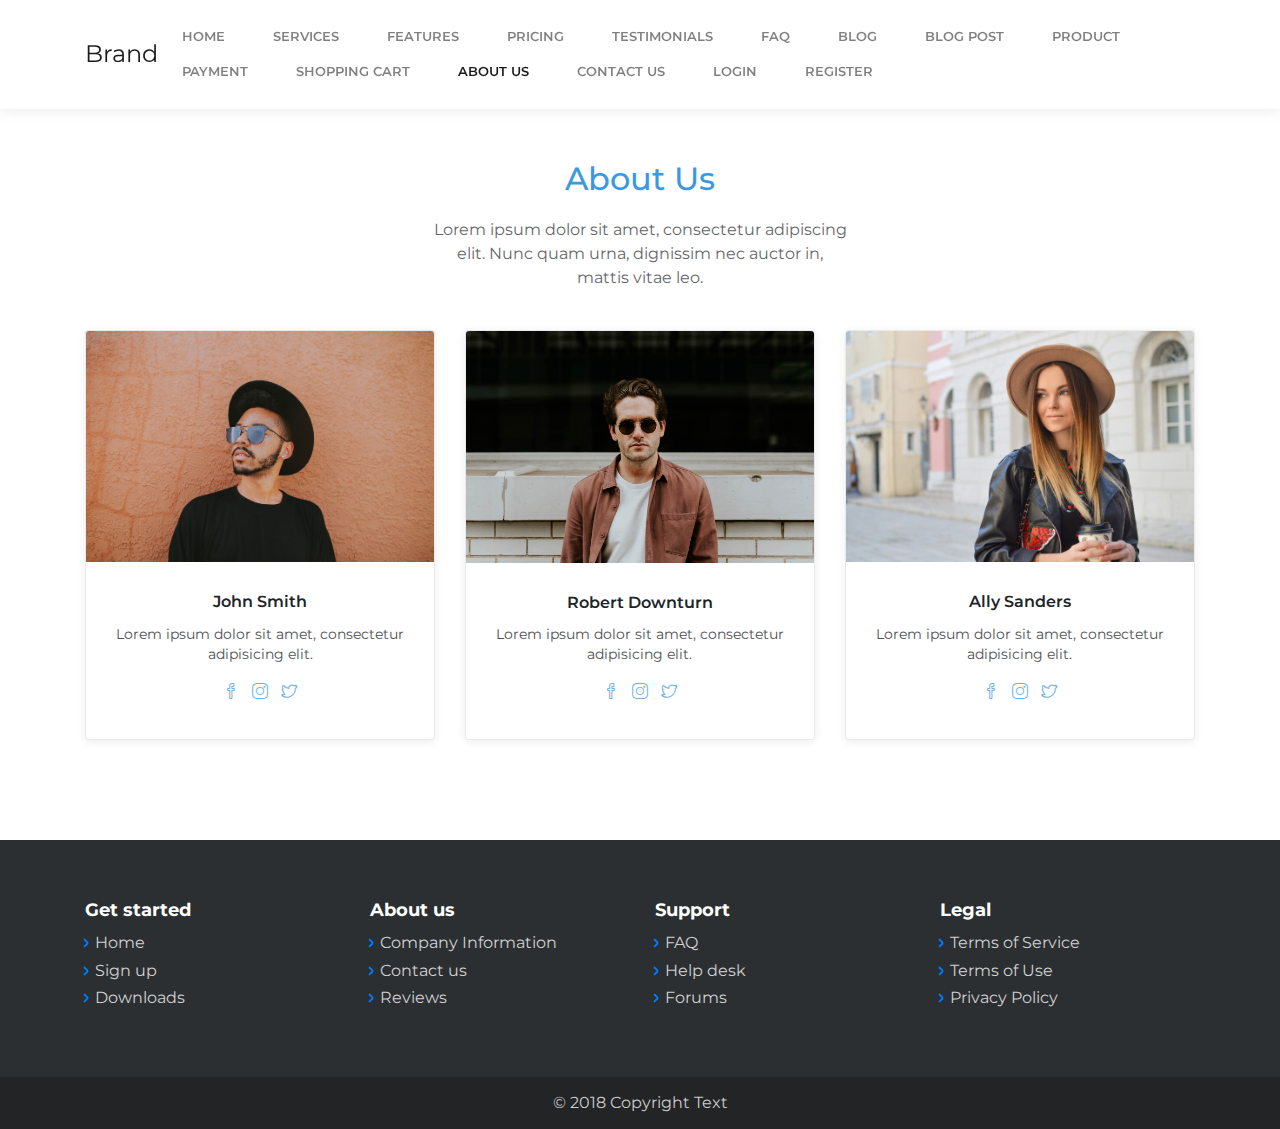
<file: documents/coinTemplates/front/about-us.html>
<!DOCTYPE html>
<html>

<head>
    <meta charset="utf-8">
    <meta name="viewport" content="width=device-width, initial-scale=1.0">
    <title>About Us - Brand</title>
    <link rel="stylesheet" href="assets/bootstrap/css/bootstrap.min.css">
    <link rel="stylesheet" href="https://fonts.googleapis.com/css?family=Montserrat:400,400i,700,700i,600,600i">
    <link rel="stylesheet" href="assets/fonts/simple-line-icons.min.css">
</head>

<body>
    <nav class="navbar navbar-light navbar-expand-lg fixed-top bg-white clean-navbar">
        <div class="container"><a class="navbar-brand logo" href="#">Brand</a><button class="navbar-toggler" data-toggle="collapse" data-target="#navcol-1"><span class="sr-only">Toggle navigation</span><span class="navbar-toggler-icon"></span></button>
            <div class="collapse navbar-collapse"
                id="navcol-1">
                <ul class="nav navbar-nav ml-auto">
                    <li class="nav-item" role="presentation"><a class="nav-link" href="index.html">Home</a></li>
                    <li class="nav-item" role="presentation"><a class="nav-link" href="service-page.html">Services</a></li>
                    <li class="nav-item" role="presentation"><a class="nav-link" href="features.html">Features</a></li>
                    <li class="nav-item" role="presentation"><a class="nav-link" href="pricing.html">Pricing</a></li>
                    <li class="nav-item" role="presentation"><a class="nav-link" href="testimonials.html">Testimonials</a></li>
                    <li class="nav-item" role="presentation"><a class="nav-link" href="faq.html">FAQ</a></li>
                    <li class="nav-item" role="presentation"><a class="nav-link" href="blog-post-list.html">Blog</a></li>
                    <li class="nav-item" role="presentation"><a class="nav-link" href="blog-post.html">Blog Post</a></li>
                    <li class="nav-item" role="presentation"><a class="nav-link" href="product-page.html">Product</a></li>
                    <li class="nav-item" role="presentation"><a class="nav-link" href="payment-page.html">Payment</a></li>
                    <li class="nav-item" role="presentation"><a class="nav-link" href="shopping-cart.html">Shopping Cart</a></li>
                    <li class="nav-item" role="presentation"><a class="nav-link active" href="about-us.html">About Us</a></li>
                    <li class="nav-item" role="presentation"><a class="nav-link" href="contact-us.html">Contact Us</a></li>
                    <li class="nav-item" role="presentation"><a class="nav-link" href="login.html">Login</a></li>
                    <li class="nav-item" role="presentation"><a class="nav-link" href="registration.html">Register</a></li>
                </ul>
            </div>
        </div>
    </nav>
    <main class="page">
        <section class="clean-block about-us">
            <div class="container">
                <div class="block-heading">
                    <h2 class="text-info">About Us</h2>
                    <p>Lorem ipsum dolor sit amet, consectetur adipiscing elit. Nunc quam urna, dignissim nec auctor in, mattis vitae leo.</p>
                </div>
                <div class="row justify-content-center">
                    <div class="col-sm-6 col-lg-4">
                        <div class="card clean-card text-center"><img class="card-img-top w-100 d-block" src="assets/img/avatars/avatar1.jpg">
                            <div class="card-body info">
                                <h4 class="card-title">John Smith</h4>
                                <p class="card-text">Lorem ipsum dolor sit amet, consectetur adipisicing elit.</p>
                                <div class="icons"><a href="#"><i class="icon-social-facebook"></i></a><a href="#"><i class="icon-social-instagram"></i></a><a href="#"><i class="icon-social-twitter"></i></a></div>
                            </div>
                        </div>
                    </div>
                    <div class="col-sm-6 col-lg-4">
                        <div class="card clean-card text-center"><img class="card-img-top w-100 d-block" src="assets/img/avatars/avatar2.jpg">
                            <div class="card-body info">
                                <h4 class="card-title">Robert Downturn</h4>
                                <p class="card-text">Lorem ipsum dolor sit amet, consectetur adipisicing elit.</p>
                                <div class="icons"><a href="#"><i class="icon-social-facebook"></i></a><a href="#"><i class="icon-social-instagram"></i></a><a href="#"><i class="icon-social-twitter"></i></a></div>
                            </div>
                        </div>
                    </div>
                    <div class="col-sm-6 col-lg-4">
                        <div class="card clean-card text-center"><img class="card-img-top w-100 d-block" src="assets/img/avatars/avatar3.jpg">
                            <div class="card-body info">
                                <h4 class="card-title">Ally Sanders</h4>
                                <p class="card-text">Lorem ipsum dolor sit amet, consectetur adipisicing elit.</p>
                                <div class="icons"><a href="#"><i class="icon-social-facebook"></i></a><a href="#"><i class="icon-social-instagram"></i></a><a href="#"><i class="icon-social-twitter"></i></a></div>
                            </div>
                        </div>
                    </div>
                </div>
            </div>
        </section>
    </main>
    <footer class="page-footer dark">
        <div class="container">
            <div class="row">
                <div class="col-sm-3">
                    <h5>Get started</h5>
                    <ul>
                        <li><a href="#">Home</a></li>
                        <li><a href="#">Sign up</a></li>
                        <li><a href="#">Downloads</a></li>
                    </ul>
                </div>
                <div class="col-sm-3">
                    <h5>About us</h5>
                    <ul>
                        <li><a href="#">Company Information</a></li>
                        <li><a href="#">Contact us</a></li>
                        <li><a href="#">Reviews</a></li>
                    </ul>
                </div>
                <div class="col-sm-3">
                    <h5>Support</h5>
                    <ul>
                        <li><a href="#">FAQ</a></li>
                        <li><a href="#">Help desk</a></li>
                        <li><a href="#">Forums</a></li>
                    </ul>
                </div>
                <div class="col-sm-3">
                    <h5>Legal</h5>
                    <ul>
                        <li><a href="#">Terms of Service</a></li>
                        <li><a href="#">Terms of Use</a></li>
                        <li><a href="#">Privacy Policy</a></li>
                    </ul>
                </div>
            </div>
        </div>
        <div class="footer-copyright">
            <p>© 2018 Copyright Text</p>
        </div>
    </footer>
    <script src="assets/js/jquery.min.js"></script>
    <script src="assets/bootstrap/js/bootstrap.min.js"></script>
    <script src="assets/js/theme.js"></script>
</body>

</html>
</file>
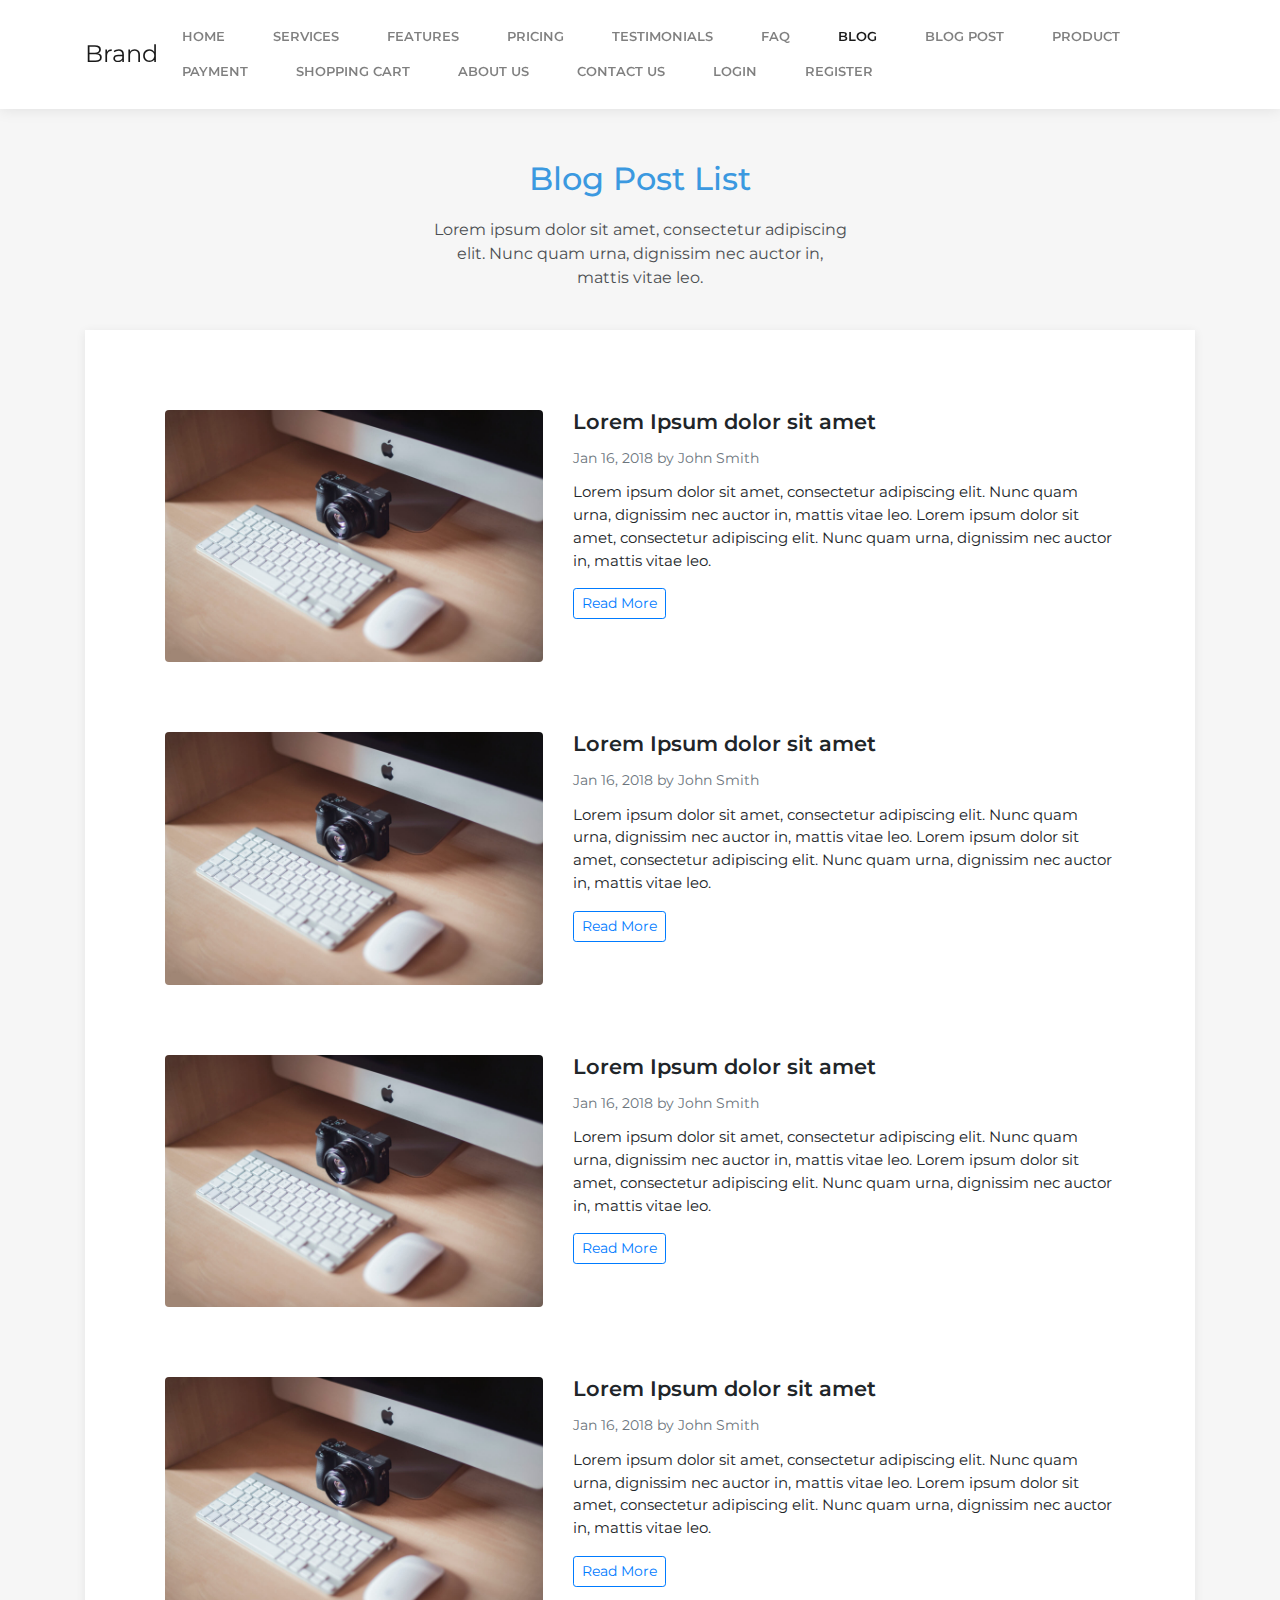
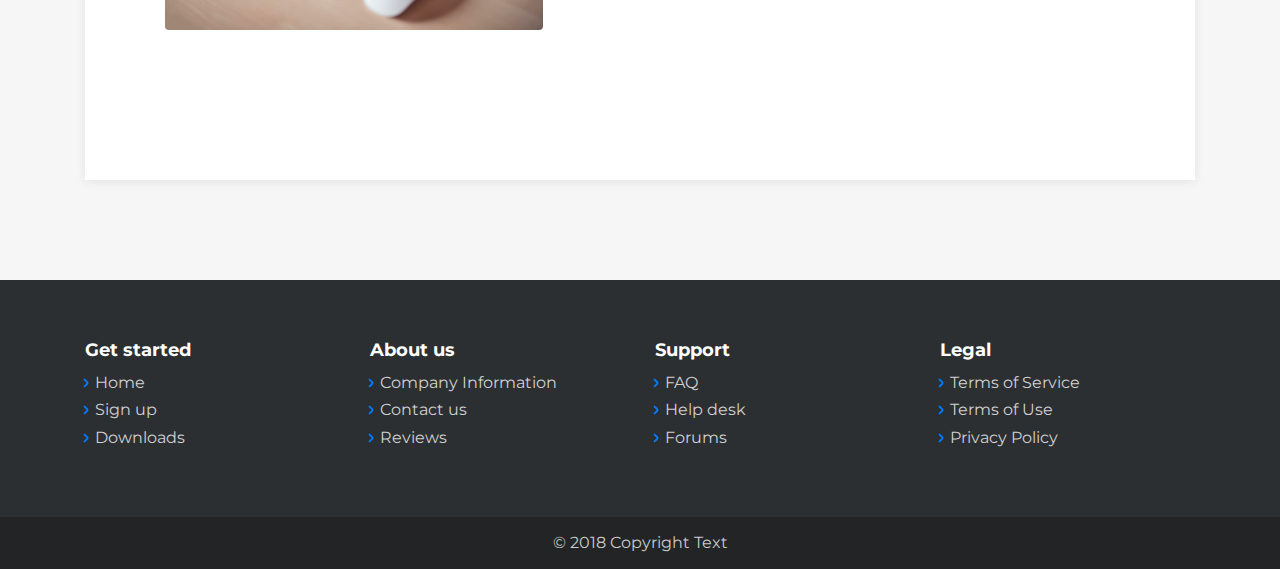
<file: documents/coinTemplates/front/blog-post-list.html>
<!DOCTYPE html>
<html>

<head>
    <meta charset="utf-8">
    <meta name="viewport" content="width=device-width, initial-scale=1.0">
    <title>Blog - Brand</title>
    <link rel="stylesheet" href="assets/bootstrap/css/bootstrap.min.css">
    <link rel="stylesheet" href="https://fonts.googleapis.com/css?family=Montserrat:400,400i,700,700i,600,600i">
    <link rel="stylesheet" href="assets/fonts/simple-line-icons.min.css">
</head>

<body>
    <nav class="navbar navbar-light navbar-expand-lg fixed-top bg-white clean-navbar">
        <div class="container"><a class="navbar-brand logo" href="#">Brand</a><button class="navbar-toggler" data-toggle="collapse" data-target="#navcol-1"><span class="sr-only">Toggle navigation</span><span class="navbar-toggler-icon"></span></button>
            <div class="collapse navbar-collapse"
                id="navcol-1">
                <ul class="nav navbar-nav ml-auto">
                    <li class="nav-item" role="presentation"><a class="nav-link" href="index.html">Home</a></li>
                    <li class="nav-item" role="presentation"><a class="nav-link" href="service-page.html">Services</a></li>
                    <li class="nav-item" role="presentation"><a class="nav-link" href="features.html">Features</a></li>
                    <li class="nav-item" role="presentation"><a class="nav-link" href="pricing.html">Pricing</a></li>
                    <li class="nav-item" role="presentation"><a class="nav-link" href="testimonials.html">Testimonials</a></li>
                    <li class="nav-item" role="presentation"><a class="nav-link" href="faq.html">FAQ</a></li>
                    <li class="nav-item" role="presentation"><a class="nav-link active" href="blog-post-list.html">Blog</a></li>
                    <li class="nav-item" role="presentation"><a class="nav-link" href="blog-post.html">Blog Post</a></li>
                    <li class="nav-item" role="presentation"><a class="nav-link" href="product-page.html">Product</a></li>
                    <li class="nav-item" role="presentation"><a class="nav-link" href="payment-page.html">Payment</a></li>
                    <li class="nav-item" role="presentation"><a class="nav-link" href="shopping-cart.html">Shopping Cart</a></li>
                    <li class="nav-item" role="presentation"><a class="nav-link" href="about-us.html">About Us</a></li>
                    <li class="nav-item" role="presentation"><a class="nav-link" href="contact-us.html">Contact Us</a></li>
                    <li class="nav-item" role="presentation"><a class="nav-link" href="login.html">Login</a></li>
                    <li class="nav-item" role="presentation"><a class="nav-link" href="registration.html">Register</a></li>
                </ul>
            </div>
        </div>
    </nav>
    <main class="page blog-post-list">
        <section class="clean-block clean-blog-list dark">
            <div class="container">
                <div class="block-heading">
                    <h2 class="text-info">Blog Post List</h2>
                    <p>Lorem ipsum dolor sit amet, consectetur adipiscing elit. Nunc quam urna, dignissim nec auctor in, mattis vitae leo.</p>
                </div>
                <div class="block-content">
                    <div class="clean-blog-post">
                        <div class="row">
                            <div class="col-lg-5"><img class="rounded img-fluid" src="assets/img/tech/image4.jpg"></div>
                            <div class="col-lg-7">
                                <h3>Lorem Ipsum dolor sit amet</h3>
                                <div class="info"><span class="text-muted">Jan 16, 2018 by&nbsp;<a href="#">John Smith</a></span></div>
                                <p>Lorem ipsum dolor sit amet, consectetur adipiscing elit. Nunc quam urna, dignissim nec auctor in, mattis vitae leo. Lorem ipsum dolor sit amet, consectetur adipiscing elit. Nunc quam urna, dignissim nec auctor in, mattis
                                    vitae leo.</p><button class="btn btn-outline-primary btn-sm" type="button">Read More</button></div>
                        </div>
                    </div>
                    <div class="clean-blog-post">
                        <div class="row">
                            <div class="col-lg-5"><img class="rounded img-fluid" src="assets/img/tech/image4.jpg"></div>
                            <div class="col-lg-7">
                                <h3>Lorem Ipsum dolor sit amet</h3>
                                <div class="info"><span class="text-muted">Jan 16, 2018 by&nbsp;<a href="#">John Smith</a></span></div>
                                <p>Lorem ipsum dolor sit amet, consectetur adipiscing elit. Nunc quam urna, dignissim nec auctor in, mattis vitae leo. Lorem ipsum dolor sit amet, consectetur adipiscing elit. Nunc quam urna, dignissim nec auctor in, mattis
                                    vitae leo.</p><button class="btn btn-outline-primary btn-sm" type="button">Read More</button></div>
                        </div>
                    </div>
                    <div class="clean-blog-post">
                        <div class="row">
                            <div class="col-lg-5"><img class="rounded img-fluid" src="assets/img/tech/image4.jpg"></div>
                            <div class="col-lg-7">
                                <h3>Lorem Ipsum dolor sit amet</h3>
                                <div class="info"><span class="text-muted">Jan 16, 2018 by&nbsp;<a href="#">John Smith</a></span></div>
                                <p>Lorem ipsum dolor sit amet, consectetur adipiscing elit. Nunc quam urna, dignissim nec auctor in, mattis vitae leo. Lorem ipsum dolor sit amet, consectetur adipiscing elit. Nunc quam urna, dignissim nec auctor in, mattis
                                    vitae leo.</p><button class="btn btn-outline-primary btn-sm" type="button">Read More</button></div>
                        </div>
                    </div>
                    <div class="clean-blog-post">
                        <div class="row">
                            <div class="col-lg-5"><img class="rounded img-fluid" src="assets/img/tech/image4.jpg"></div>
                            <div class="col-lg-7">
                                <h3>Lorem Ipsum dolor sit amet</h3>
                                <div class="info"><span class="text-muted">Jan 16, 2018 by&nbsp;<a href="#">John Smith</a></span></div>
                                <p>Lorem ipsum dolor sit amet, consectetur adipiscing elit. Nunc quam urna, dignissim nec auctor in, mattis vitae leo. Lorem ipsum dolor sit amet, consectetur adipiscing elit. Nunc quam urna, dignissim nec auctor in, mattis
                                    vitae leo.</p><button class="btn btn-outline-primary btn-sm" type="button">Read More</button></div>
                        </div>
                    </div>
                </div>
            </div>
        </section>
    </main>
    <footer class="page-footer dark">
        <div class="container">
            <div class="row">
                <div class="col-sm-3">
                    <h5>Get started</h5>
                    <ul>
                        <li><a href="#">Home</a></li>
                        <li><a href="#">Sign up</a></li>
                        <li><a href="#">Downloads</a></li>
                    </ul>
                </div>
                <div class="col-sm-3">
                    <h5>About us</h5>
                    <ul>
                        <li><a href="#">Company Information</a></li>
                        <li><a href="#">Contact us</a></li>
                        <li><a href="#">Reviews</a></li>
                    </ul>
                </div>
                <div class="col-sm-3">
                    <h5>Support</h5>
                    <ul>
                        <li><a href="#">FAQ</a></li>
                        <li><a href="#">Help desk</a></li>
                        <li><a href="#">Forums</a></li>
                    </ul>
                </div>
                <div class="col-sm-3">
                    <h5>Legal</h5>
                    <ul>
                        <li><a href="#">Terms of Service</a></li>
                        <li><a href="#">Terms of Use</a></li>
                        <li><a href="#">Privacy Policy</a></li>
                    </ul>
                </div>
            </div>
        </div>
        <div class="footer-copyright">
            <p>© 2018 Copyright Text</p>
        </div>
    </footer>
    <script src="assets/js/jquery.min.js"></script>
    <script src="assets/bootstrap/js/bootstrap.min.js"></script>
    <script src="assets/js/theme.js"></script>
</body>

</html>
</file>
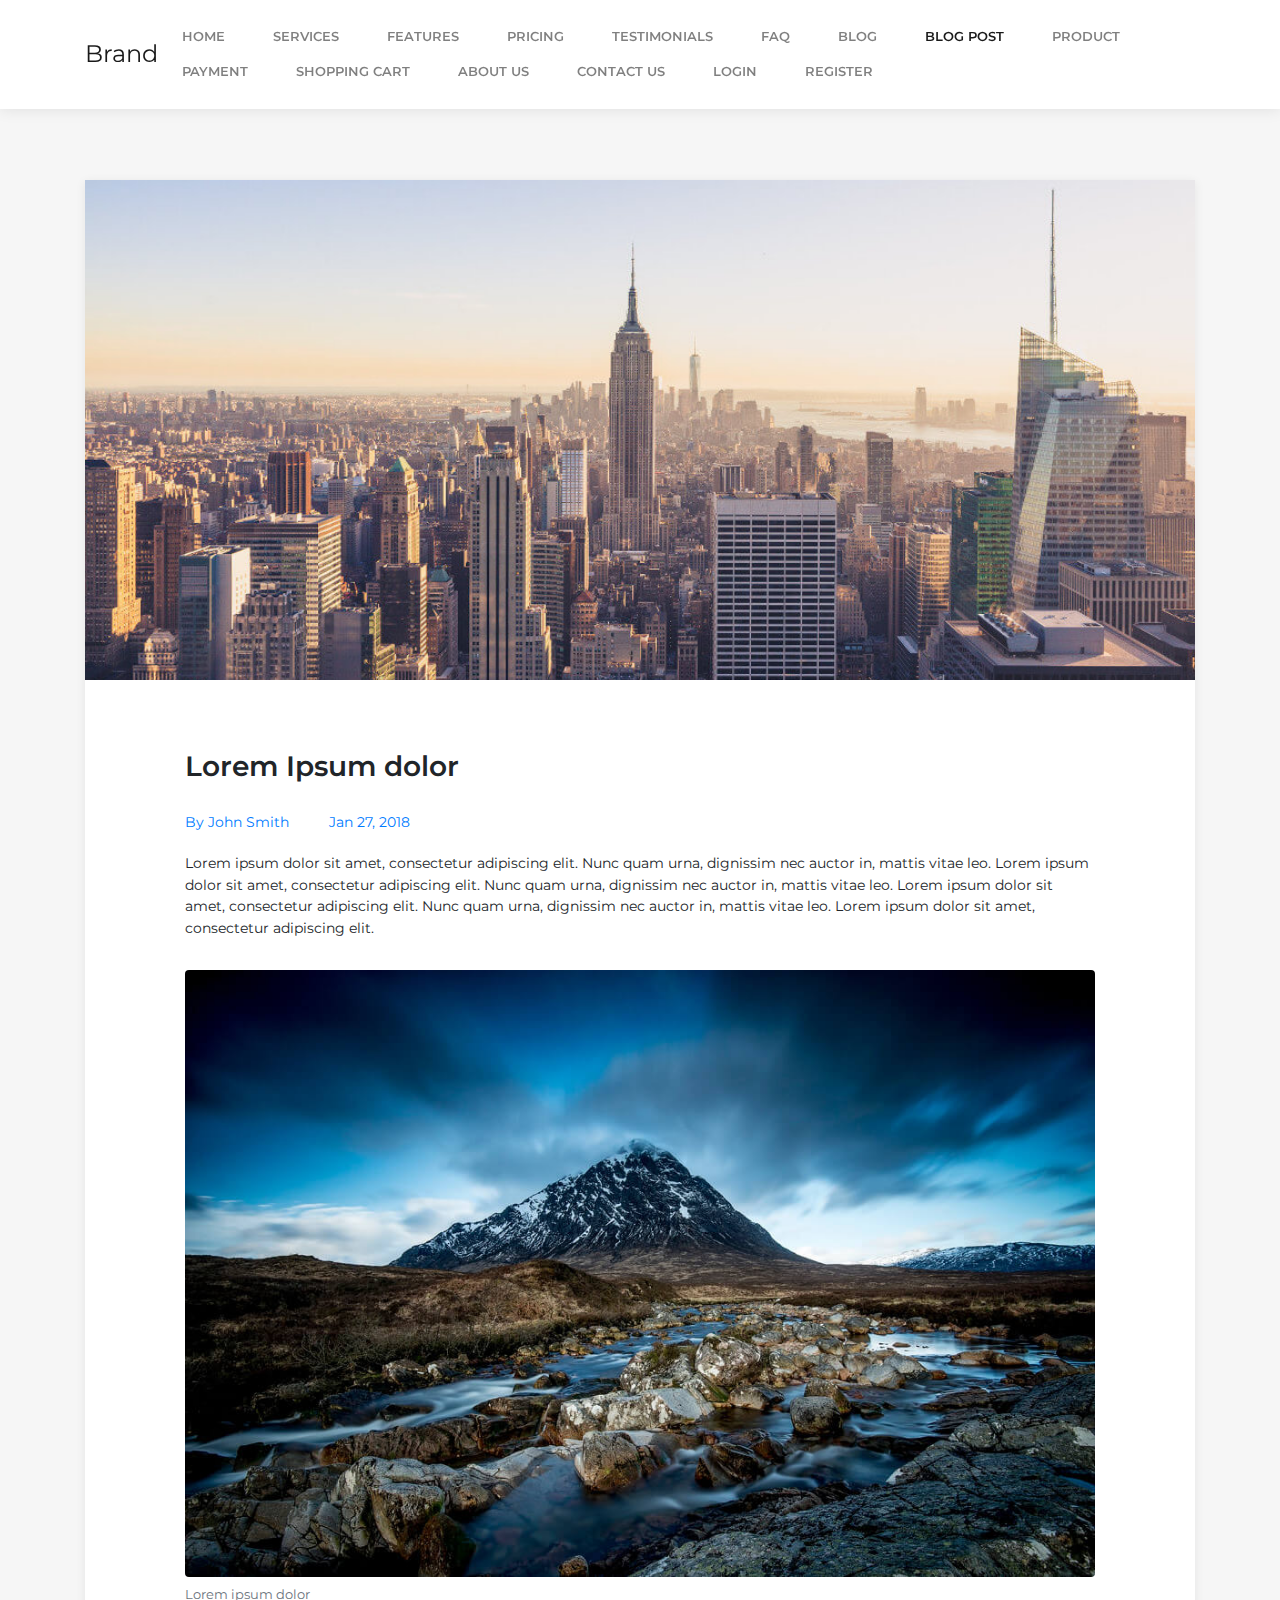
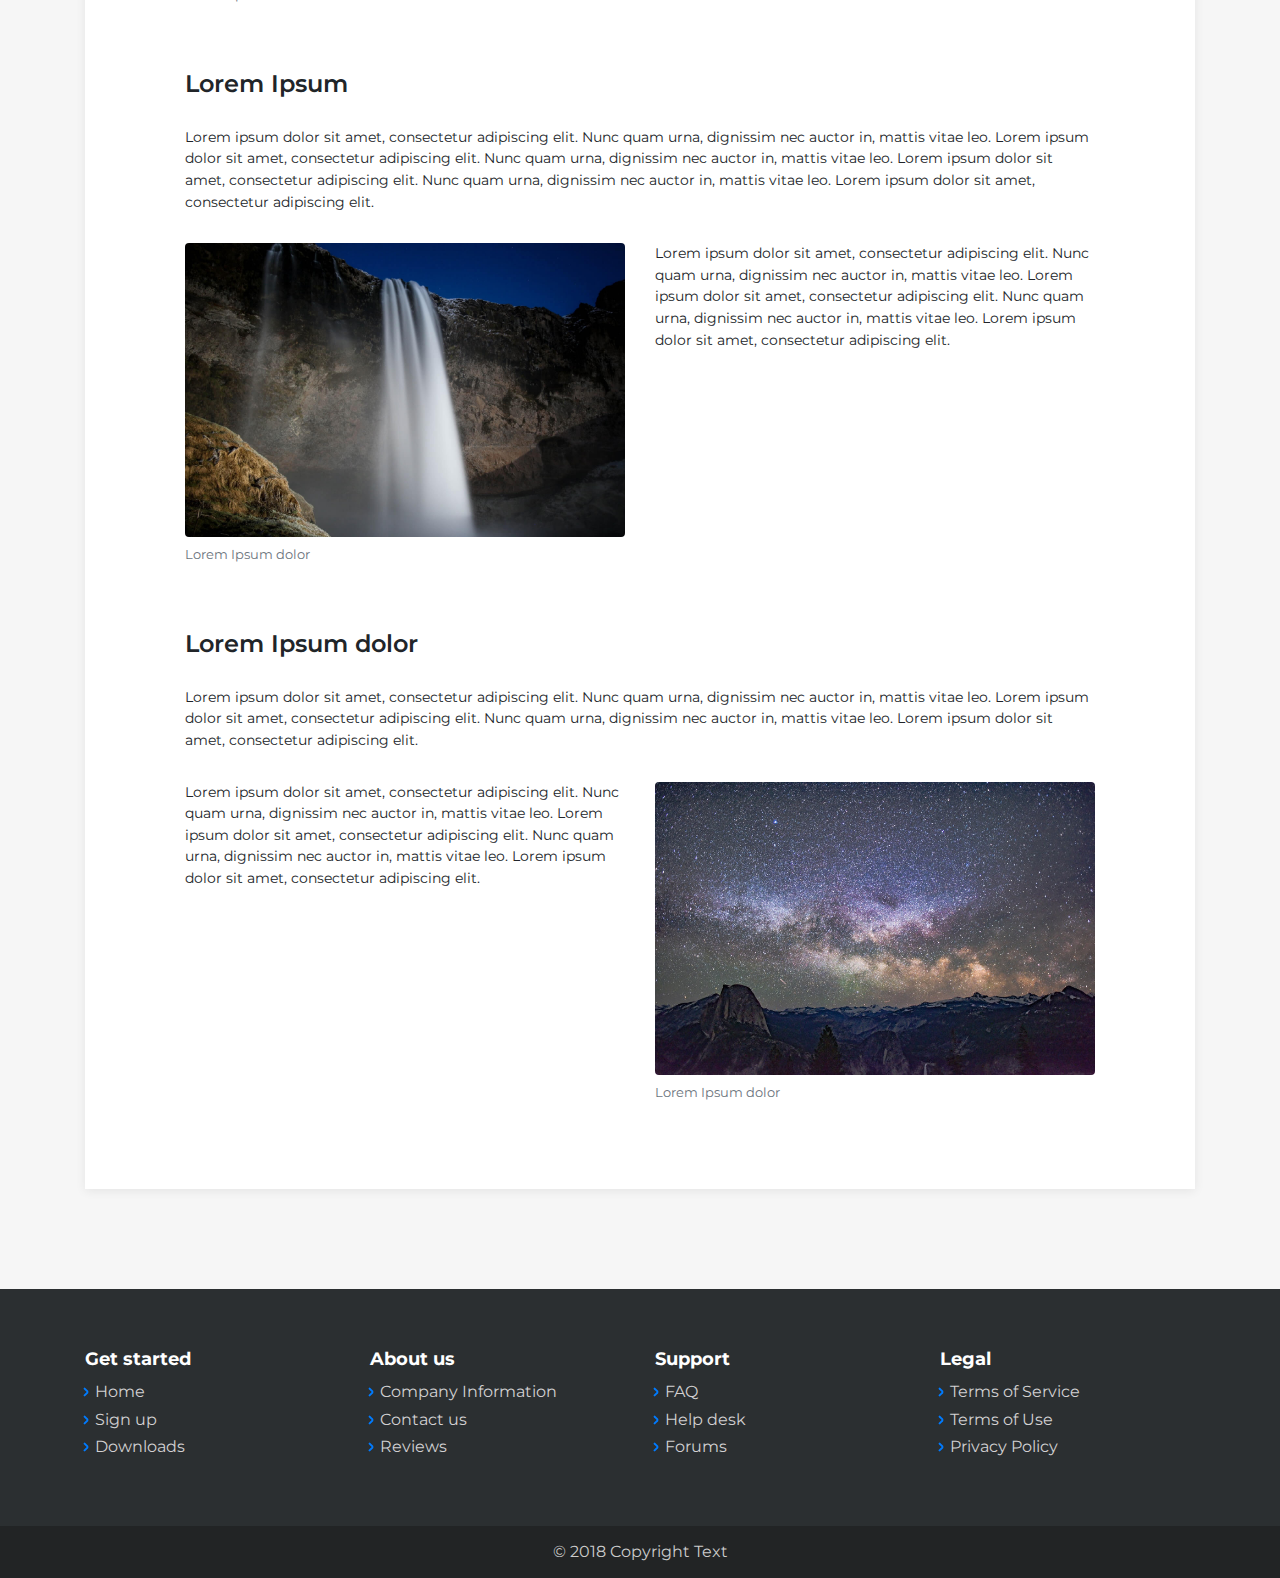
<file: documents/coinTemplates/front/blog-post.html>
<!DOCTYPE html>
<html>

<head>
    <meta charset="utf-8">
    <meta name="viewport" content="width=device-width, initial-scale=1.0">
    <title>Blog Post - Brand</title>
    <link rel="stylesheet" href="assets/bootstrap/css/bootstrap.min.css">
    <link rel="stylesheet" href="https://fonts.googleapis.com/css?family=Montserrat:400,400i,700,700i,600,600i">
    <link rel="stylesheet" href="assets/fonts/simple-line-icons.min.css">
</head>

<body>
    <nav class="navbar navbar-light navbar-expand-lg fixed-top bg-white clean-navbar">
        <div class="container"><a class="navbar-brand logo" href="#">Brand</a><button class="navbar-toggler" data-toggle="collapse" data-target="#navcol-1"><span class="sr-only">Toggle navigation</span><span class="navbar-toggler-icon"></span></button>
            <div class="collapse navbar-collapse"
                id="navcol-1">
                <ul class="nav navbar-nav ml-auto">
                    <li class="nav-item" role="presentation"><a class="nav-link" href="index.html">Home</a></li>
                    <li class="nav-item" role="presentation"><a class="nav-link" href="service-page.html">Services</a></li>
                    <li class="nav-item" role="presentation"><a class="nav-link" href="features.html">Features</a></li>
                    <li class="nav-item" role="presentation"><a class="nav-link" href="pricing.html">Pricing</a></li>
                    <li class="nav-item" role="presentation"><a class="nav-link" href="testimonials.html">Testimonials</a></li>
                    <li class="nav-item" role="presentation"><a class="nav-link" href="faq.html">FAQ</a></li>
                    <li class="nav-item" role="presentation"><a class="nav-link" href="blog-post-list.html">Blog</a></li>
                    <li class="nav-item" role="presentation"><a class="nav-link active" href="blog-post.html">Blog Post</a></li>
                    <li class="nav-item" role="presentation"><a class="nav-link" href="product-page.html">Product</a></li>
                    <li class="nav-item" role="presentation"><a class="nav-link" href="payment-page.html">Payment</a></li>
                    <li class="nav-item" role="presentation"><a class="nav-link" href="shopping-cart.html">Shopping Cart</a></li>
                    <li class="nav-item" role="presentation"><a class="nav-link" href="about-us.html">About Us</a></li>
                    <li class="nav-item" role="presentation"><a class="nav-link" href="contact-us.html">Contact Us</a></li>
                    <li class="nav-item" role="presentation"><a class="nav-link" href="login.html">Login</a></li>
                    <li class="nav-item" role="presentation"><a class="nav-link" href="registration.html">Register</a></li>
                </ul>
            </div>
        </div>
    </nav>
    <main class="page blog-post">
        <section class="clean-block clean-post dark">
            <div class="container">
                <div class="block-content">
                    <div class="post-image" style="background-image:url(&quot;assets/img/scenery/image3.jpg&quot;);"></div>
                    <div class="post-body">
                        <h3>Lorem Ipsum dolor</h3>
                        <div class="post-info"><span>By John Smith</span><span>Jan 27, 2018</span></div>
                        <p>Lorem ipsum dolor sit amet, consectetur adipiscing elit. Nunc quam urna, dignissim nec auctor in, mattis vitae leo. Lorem ipsum dolor sit amet, consectetur adipiscing elit. Nunc quam urna, dignissim nec auctor in, mattis vitae
                            leo. Lorem ipsum dolor sit amet, consectetur adipiscing elit. Nunc quam urna, dignissim nec auctor in, mattis vitae leo. Lorem ipsum dolor sit amet, consectetur adipiscing elit.</p>
                        <figure class="figure"><img class="rounded img-fluid figure-img" src="assets/img/scenery/image6.jpg" alt="A generic square placeholder image with rounded corners in a figure.">
                            <figcaption class="figure-caption">Lorem ipsum dolor</figcaption>
                        </figure>
                        <h4>Lorem Ipsum</h4>
                        <p>Lorem ipsum dolor sit amet, consectetur adipiscing elit. Nunc quam urna, dignissim nec auctor in, mattis vitae leo. Lorem ipsum dolor sit amet, consectetur adipiscing elit. Nunc quam urna, dignissim nec auctor in, mattis vitae
                            leo. Lorem ipsum dolor sit amet, consectetur adipiscing elit. Nunc quam urna, dignissim nec auctor in, mattis vitae leo. Lorem ipsum dolor sit amet, consectetur adipiscing elit.</p>
                        <div class="row">
                            <div class="col-md-6">
                                <figure class="figure"><img class="rounded img-fluid figure-img" src="assets/img/scenery/image4.jpg" alt="A generic square placeholder image with rounded corners in a figure.">
                                    <figcaption class="figure-caption">Lorem Ipsum dolor</figcaption>
                                </figure>
                            </div>
                            <div class="col">
                                <p>Lorem ipsum dolor sit amet, consectetur adipiscing elit. Nunc quam urna, dignissim nec auctor in, mattis vitae leo. Lorem ipsum dolor sit amet, consectetur adipiscing elit. Nunc quam urna, dignissim nec auctor in, mattis
                                    vitae leo. Lorem ipsum dolor sit amet, consectetur adipiscing elit.&nbsp;</p>
                            </div>
                        </div>
                        <h4>Lorem Ipsum dolor</h4>
                        <p>Lorem ipsum dolor sit amet, consectetur adipiscing elit. Nunc quam urna, dignissim nec auctor in, mattis vitae leo. Lorem ipsum dolor sit amet, consectetur adipiscing elit. Nunc quam urna, dignissim nec auctor in, mattis vitae
                            leo. Lorem ipsum dolor sit amet, consectetur adipiscing elit.</p>
                        <div class="row">
                            <div class="col">
                                <p>Lorem ipsum dolor sit amet, consectetur adipiscing elit. Nunc quam urna, dignissim nec auctor in, mattis vitae leo. Lorem ipsum dolor sit amet, consectetur adipiscing elit. Nunc quam urna, dignissim nec auctor in, mattis
                                    vitae leo. Lorem ipsum dolor sit amet, consectetur adipiscing elit.</p>
                            </div>
                            <div class="col-md-6">
                                <figure class="figure"><img class="rounded img-fluid figure-img" src="assets/img/scenery/image5.jpg" alt="A generic square placeholder image with rounded corners in a figure.">
                                    <figcaption class="figure-caption">Lorem Ipsum dolor</figcaption>
                                </figure>
                            </div>
                        </div>
                    </div>
                </div>
            </div>
        </section>
    </main>
    <footer class="page-footer dark">
        <div class="container">
            <div class="row">
                <div class="col-sm-3">
                    <h5>Get started</h5>
                    <ul>
                        <li><a href="#">Home</a></li>
                        <li><a href="#">Sign up</a></li>
                        <li><a href="#">Downloads</a></li>
                    </ul>
                </div>
                <div class="col-sm-3">
                    <h5>About us</h5>
                    <ul>
                        <li><a href="#">Company Information</a></li>
                        <li><a href="#">Contact us</a></li>
                        <li><a href="#">Reviews</a></li>
                    </ul>
                </div>
                <div class="col-sm-3">
                    <h5>Support</h5>
                    <ul>
                        <li><a href="#">FAQ</a></li>
                        <li><a href="#">Help desk</a></li>
                        <li><a href="#">Forums</a></li>
                    </ul>
                </div>
                <div class="col-sm-3">
                    <h5>Legal</h5>
                    <ul>
                        <li><a href="#">Terms of Service</a></li>
                        <li><a href="#">Terms of Use</a></li>
                        <li><a href="#">Privacy Policy</a></li>
                    </ul>
                </div>
            </div>
        </div>
        <div class="footer-copyright">
            <p>© 2018 Copyright Text</p>
        </div>
    </footer>
    <script src="assets/js/jquery.min.js"></script>
    <script src="assets/bootstrap/js/bootstrap.min.js"></script>
    <script src="assets/js/theme.js"></script>
</body>

</html>
</file>
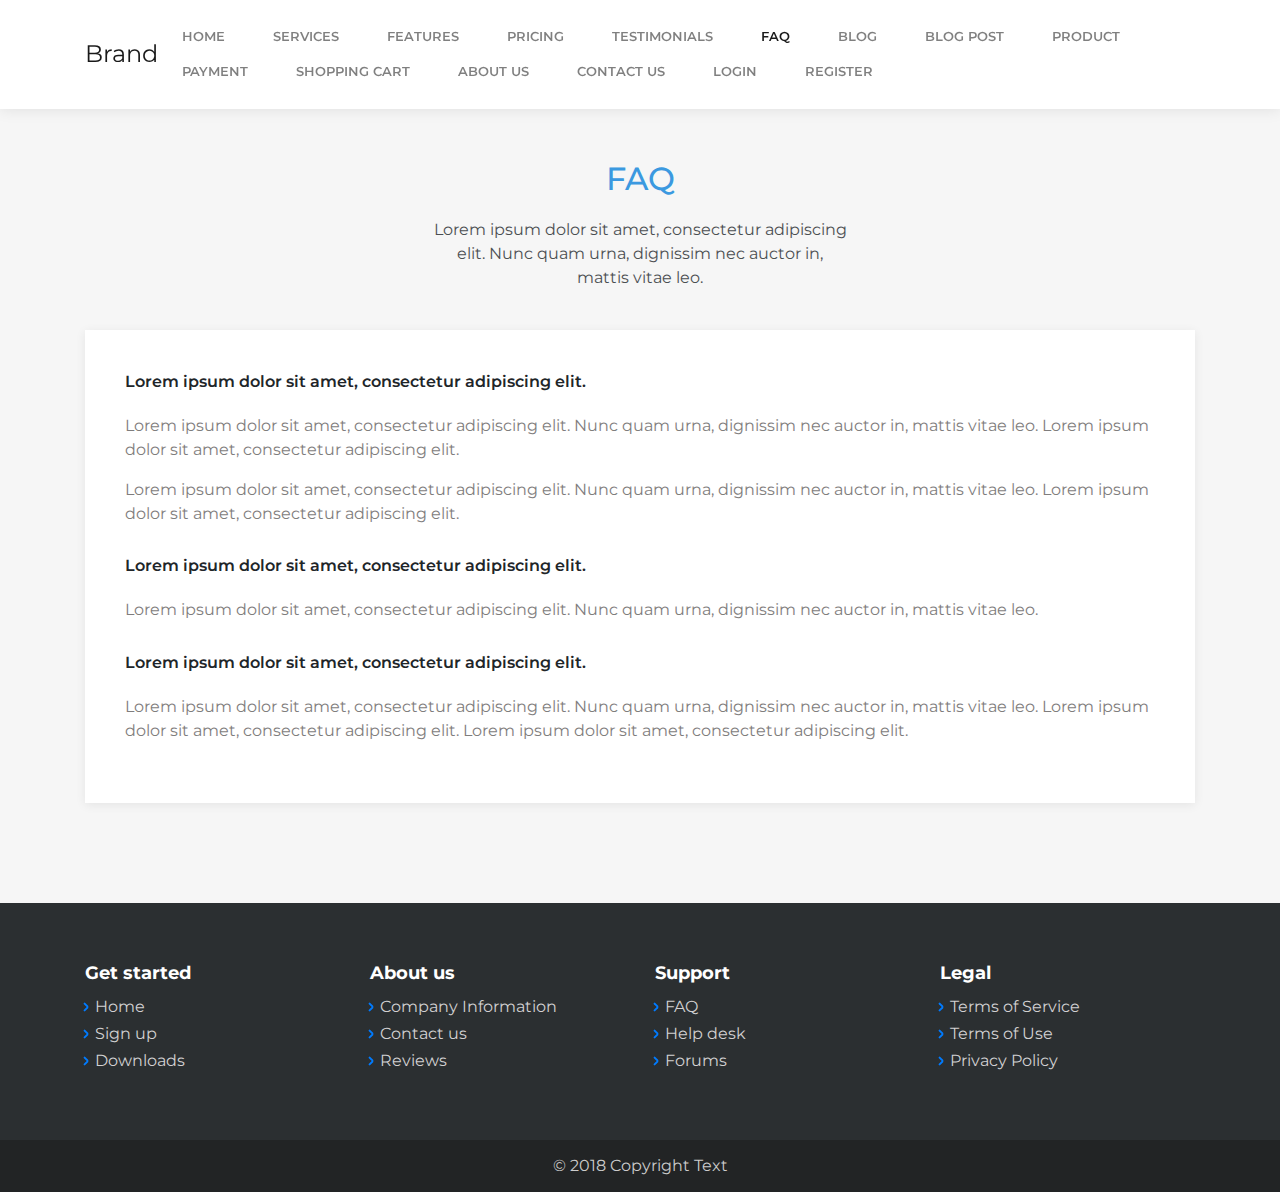
<file: documents/coinTemplates/front/faq.html>
<!DOCTYPE html>
<html>

<head>
    <meta charset="utf-8">
    <meta name="viewport" content="width=device-width, initial-scale=1.0">
    <title>FAQ - Brand</title>
    <link rel="stylesheet" href="assets/bootstrap/css/bootstrap.min.css">
    <link rel="stylesheet" href="https://fonts.googleapis.com/css?family=Montserrat:400,400i,700,700i,600,600i">
    <link rel="stylesheet" href="assets/fonts/simple-line-icons.min.css">
</head>

<body>
    <nav class="navbar navbar-light navbar-expand-lg fixed-top bg-white clean-navbar">
        <div class="container"><a class="navbar-brand logo" href="#">Brand</a><button class="navbar-toggler" data-toggle="collapse" data-target="#navcol-1"><span class="sr-only">Toggle navigation</span><span class="navbar-toggler-icon"></span></button>
            <div class="collapse navbar-collapse"
                id="navcol-1">
                <ul class="nav navbar-nav ml-auto">
                    <li class="nav-item" role="presentation"><a class="nav-link" href="index.html">Home</a></li>
                    <li class="nav-item" role="presentation"><a class="nav-link" href="service-page.html">Services</a></li>
                    <li class="nav-item" role="presentation"><a class="nav-link" href="features.html">Features</a></li>
                    <li class="nav-item" role="presentation"><a class="nav-link" href="pricing.html">Pricing</a></li>
                    <li class="nav-item" role="presentation"><a class="nav-link" href="testimonials.html">Testimonials</a></li>
                    <li class="nav-item" role="presentation"><a class="nav-link active" href="faq.html">FAQ</a></li>
                    <li class="nav-item" role="presentation"><a class="nav-link" href="blog-post-list.html">Blog</a></li>
                    <li class="nav-item" role="presentation"><a class="nav-link" href="blog-post.html">Blog Post</a></li>
                    <li class="nav-item" role="presentation"><a class="nav-link" href="product-page.html">Product</a></li>
                    <li class="nav-item" role="presentation"><a class="nav-link" href="payment-page.html">Payment</a></li>
                    <li class="nav-item" role="presentation"><a class="nav-link" href="shopping-cart.html">Shopping Cart</a></li>
                    <li class="nav-item" role="presentation"><a class="nav-link" href="about-us.html">About Us</a></li>
                    <li class="nav-item" role="presentation"><a class="nav-link" href="contact-us.html">Contact Us</a></li>
                    <li class="nav-item" role="presentation"><a class="nav-link" href="login.html">Login</a></li>
                    <li class="nav-item" role="presentation"><a class="nav-link" href="registration.html">Register</a></li>
                </ul>
            </div>
        </div>
    </nav>
    <main class="page faq-page">
        <section class="clean-block clean-faq dark">
            <div class="container">
                <div class="block-heading">
                    <h2 class="text-info">FAQ</h2>
                    <p>Lorem ipsum dolor sit amet, consectetur adipiscing elit. Nunc quam urna, dignissim nec auctor in, mattis vitae leo.</p>
                </div>
                <div class="block-content">
                    <div class="faq-item">
                        <h4 class="question">Lorem ipsum dolor sit amet, consectetur adipiscing elit.</h4>
                        <div class="answer">
                            <p>Lorem ipsum dolor sit amet, consectetur adipiscing elit. Nunc quam urna, dignissim nec auctor in, mattis vitae leo. Lorem ipsum dolor sit amet, consectetur adipiscing elit.</p>
                            <p>Lorem ipsum dolor sit amet, consectetur adipiscing elit. Nunc quam urna, dignissim nec auctor in, mattis vitae leo. Lorem ipsum dolor sit amet, consectetur adipiscing elit.</p>
                        </div>
                    </div>
                    <div class="faq-item">
                        <h4 class="question">Lorem ipsum dolor sit amet, consectetur adipiscing elit.</h4>
                        <div class="answer">
                            <p>Lorem ipsum dolor sit amet, consectetur adipiscing elit. Nunc quam urna, dignissim nec auctor in, mattis vitae leo.</p>
                        </div>
                    </div>
                    <div class="faq-item">
                        <h4 class="question">Lorem ipsum dolor sit amet, consectetur adipiscing elit.</h4>
                        <div class="answer">
                            <p>Lorem ipsum dolor sit amet, consectetur adipiscing elit. Nunc quam urna, dignissim nec auctor in, mattis vitae leo. Lorem ipsum dolor sit amet, consectetur adipiscing elit.&nbsp;Lorem ipsum dolor sit amet, consectetur adipiscing
                                elit.</p>
                        </div>
                    </div>
                </div>
            </div>
        </section>
    </main>
    <footer class="page-footer dark">
        <div class="container">
            <div class="row">
                <div class="col-sm-3">
                    <h5>Get started</h5>
                    <ul>
                        <li><a href="#">Home</a></li>
                        <li><a href="#">Sign up</a></li>
                        <li><a href="#">Downloads</a></li>
                    </ul>
                </div>
                <div class="col-sm-3">
                    <h5>About us</h5>
                    <ul>
                        <li><a href="#">Company Information</a></li>
                        <li><a href="#">Contact us</a></li>
                        <li><a href="#">Reviews</a></li>
                    </ul>
                </div>
                <div class="col-sm-3">
                    <h5>Support</h5>
                    <ul>
                        <li><a href="#">FAQ</a></li>
                        <li><a href="#">Help desk</a></li>
                        <li><a href="#">Forums</a></li>
                    </ul>
                </div>
                <div class="col-sm-3">
                    <h5>Legal</h5>
                    <ul>
                        <li><a href="#">Terms of Service</a></li>
                        <li><a href="#">Terms of Use</a></li>
                        <li><a href="#">Privacy Policy</a></li>
                    </ul>
                </div>
            </div>
        </div>
        <div class="footer-copyright">
            <p>© 2018 Copyright Text</p>
        </div>
    </footer>
    <script src="assets/js/jquery.min.js"></script>
    <script src="assets/bootstrap/js/bootstrap.min.js"></script>
    <script src="assets/js/theme.js"></script>
</body>

</html>
</file>
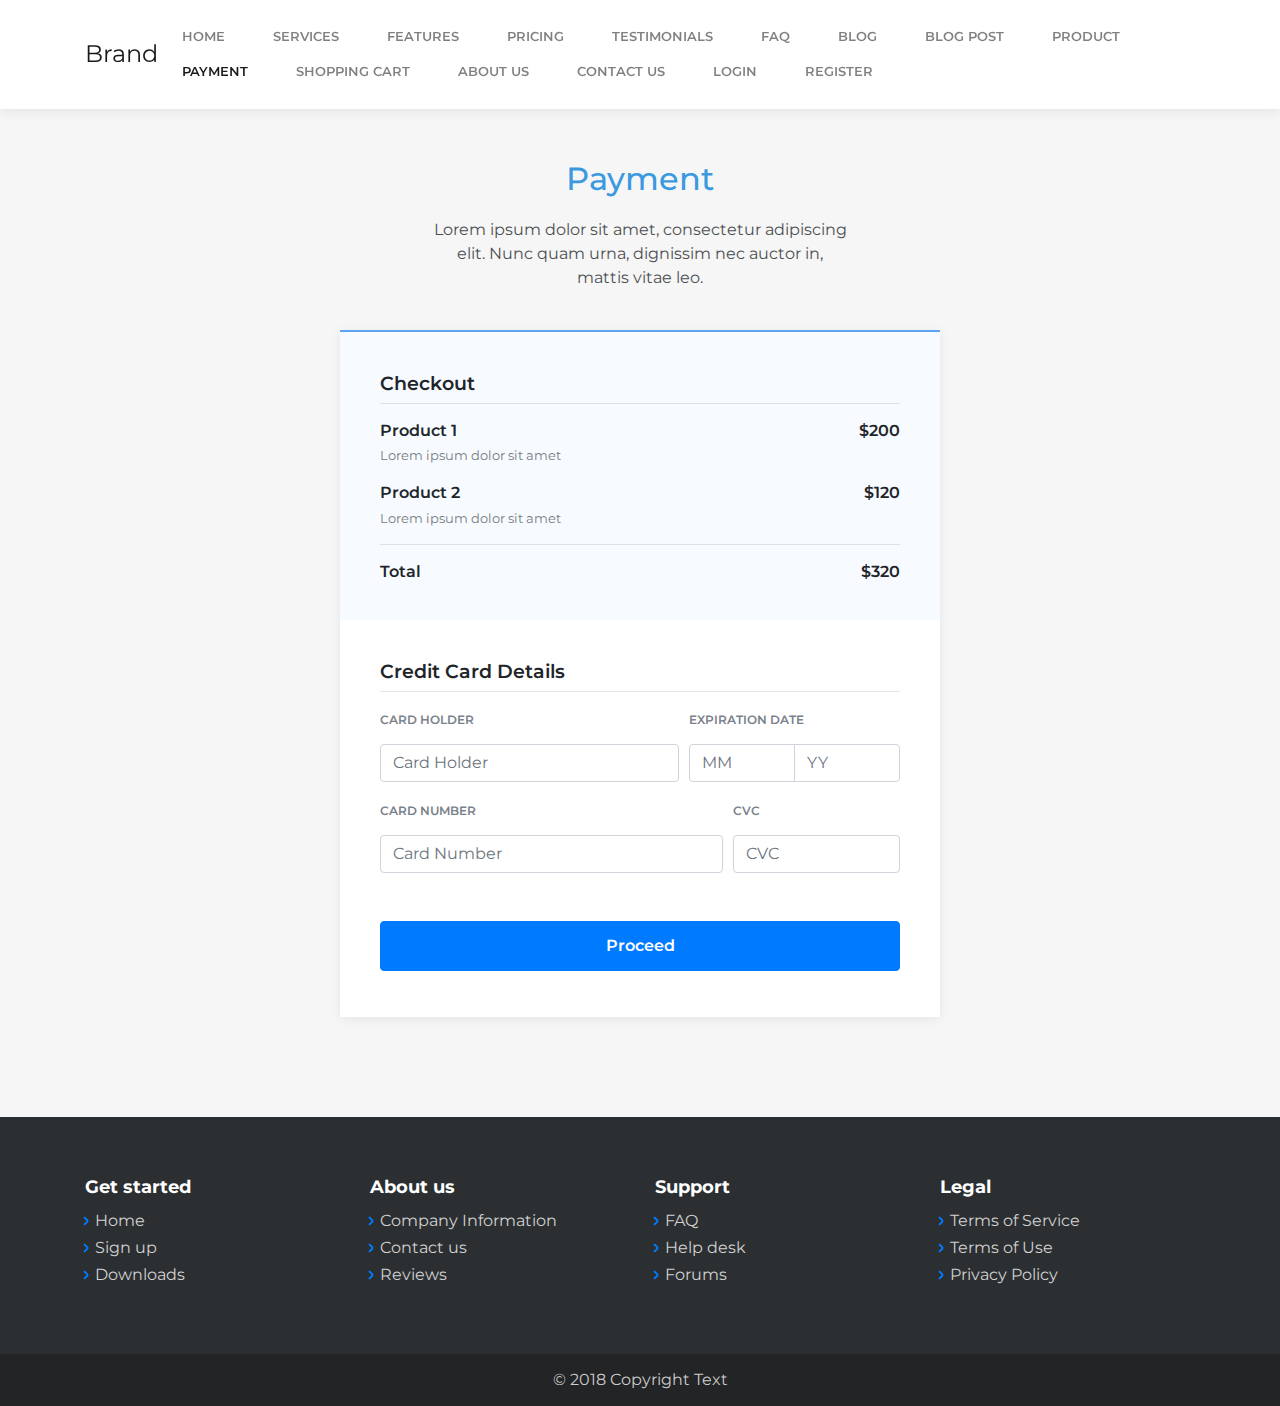
<file: documents/coinTemplates/front/payment-page.html>
<!DOCTYPE html>
<html>

<head>
    <meta charset="utf-8">
    <meta name="viewport" content="width=device-width, initial-scale=1.0">
    <title>Payment - Brand</title>
    <link rel="stylesheet" href="assets/bootstrap/css/bootstrap.min.css">
    <link rel="stylesheet" href="https://fonts.googleapis.com/css?family=Montserrat:400,400i,700,700i,600,600i">
    <link rel="stylesheet" href="assets/fonts/simple-line-icons.min.css">
</head>

<body>
    <nav class="navbar navbar-light navbar-expand-lg fixed-top bg-white clean-navbar">
        <div class="container"><a class="navbar-brand logo" href="#">Brand</a><button class="navbar-toggler" data-toggle="collapse" data-target="#navcol-1"><span class="sr-only">Toggle navigation</span><span class="navbar-toggler-icon"></span></button>
            <div class="collapse navbar-collapse"
                id="navcol-1">
                <ul class="nav navbar-nav ml-auto">
                    <li class="nav-item" role="presentation"><a class="nav-link" href="index.html">Home</a></li>
                    <li class="nav-item" role="presentation"><a class="nav-link" href="service-page.html">Services</a></li>
                    <li class="nav-item" role="presentation"><a class="nav-link" href="features.html">Features</a></li>
                    <li class="nav-item" role="presentation"><a class="nav-link" href="pricing.html">Pricing</a></li>
                    <li class="nav-item" role="presentation"><a class="nav-link" href="testimonials.html">Testimonials</a></li>
                    <li class="nav-item" role="presentation"><a class="nav-link" href="faq.html">FAQ</a></li>
                    <li class="nav-item" role="presentation"><a class="nav-link" href="blog-post-list.html">Blog</a></li>
                    <li class="nav-item" role="presentation"><a class="nav-link" href="blog-post.html">Blog Post</a></li>
                    <li class="nav-item" role="presentation"><a class="nav-link" href="product-page.html">Product</a></li>
                    <li class="nav-item" role="presentation"><a class="nav-link active" href="payment-page.html">Payment</a></li>
                    <li class="nav-item" role="presentation"><a class="nav-link" href="shopping-cart.html">Shopping Cart</a></li>
                    <li class="nav-item" role="presentation"><a class="nav-link" href="about-us.html">About Us</a></li>
                    <li class="nav-item" role="presentation"><a class="nav-link" href="contact-us.html">Contact Us</a></li>
                    <li class="nav-item" role="presentation"><a class="nav-link" href="login.html">Login</a></li>
                    <li class="nav-item" role="presentation"><a class="nav-link" href="registration.html">Register</a></li>
                </ul>
            </div>
        </div>
    </nav>
    <main class="page payment-page">
        <section class="clean-block payment-form dark">
            <div class="container">
                <div class="block-heading">
                    <h2 class="text-info">Payment</h2>
                    <p>Lorem ipsum dolor sit amet, consectetur adipiscing elit. Nunc quam urna, dignissim nec auctor in, mattis vitae leo.</p>
                </div>
                <form>
                    <div class="products">
                        <h3 class="title">Checkout</h3>
                        <div class="item"><span class="price">$200</span>
                            <p class="item-name">Product 1</p>
                            <p class="item-description">Lorem ipsum dolor sit amet</p>
                        </div>
                        <div class="item"><span class="price">$120</span>
                            <p class="item-name">Product 2</p>
                            <p class="item-description">Lorem ipsum dolor sit amet</p>
                        </div>
                        <div class="total"><span>Total</span><span class="price">$320</span></div>
                    </div>
                    <div class="card-details">
                        <h3 class="title">Credit Card Details</h3>
                        <div class="form-row">
                            <div class="col-sm-7">
                                <div class="form-group"><label for="card-holder">Card Holder</label><input class="form-control" type="text" placeholder="Card Holder"></div>
                            </div>
                            <div class="col-sm-5">
                                <div class="form-group"><label>Expiration date</label>
                                    <div class="input-group expiration-date"><input class="form-control" type="text" placeholder="MM"><input class="form-control" type="text" placeholder="YY"></div>
                                </div>
                            </div>
                            <div class="col-sm-8">
                                <div class="form-group"><label for="card-number">Card Number</label><input class="form-control" type="text" placeholder="Card Number" id="card-number"></div>
                            </div>
                            <div class="col-sm-4">
                                <div class="form-group"><label for="cvc">CVC</label><input class="form-control" type="text" placeholder="CVC" id="cvc"></div>
                            </div>
                            <div class="col-sm-12">
                                <div class="form-group"><button class="btn btn-primary btn-block" type="button">Proceed</button></div>
                            </div>
                        </div>
                    </div>
                </form>
            </div>
        </section>
    </main>
    <footer class="page-footer dark">
        <div class="container">
            <div class="row">
                <div class="col-sm-3">
                    <h5>Get started</h5>
                    <ul>
                        <li><a href="#">Home</a></li>
                        <li><a href="#">Sign up</a></li>
                        <li><a href="#">Downloads</a></li>
                    </ul>
                </div>
                <div class="col-sm-3">
                    <h5>About us</h5>
                    <ul>
                        <li><a href="#">Company Information</a></li>
                        <li><a href="#">Contact us</a></li>
                        <li><a href="#">Reviews</a></li>
                    </ul>
                </div>
                <div class="col-sm-3">
                    <h5>Support</h5>
                    <ul>
                        <li><a href="#">FAQ</a></li>
                        <li><a href="#">Help desk</a></li>
                        <li><a href="#">Forums</a></li>
                    </ul>
                </div>
                <div class="col-sm-3">
                    <h5>Legal</h5>
                    <ul>
                        <li><a href="#">Terms of Service</a></li>
                        <li><a href="#">Terms of Use</a></li>
                        <li><a href="#">Privacy Policy</a></li>
                    </ul>
                </div>
            </div>
        </div>
        <div class="footer-copyright">
            <p>© 2018 Copyright Text</p>
        </div>
    </footer>
    <script src="assets/js/jquery.min.js"></script>
    <script src="assets/bootstrap/js/bootstrap.min.js"></script>
    <script src="assets/js/theme.js"></script>
</body>

</html>
</file>
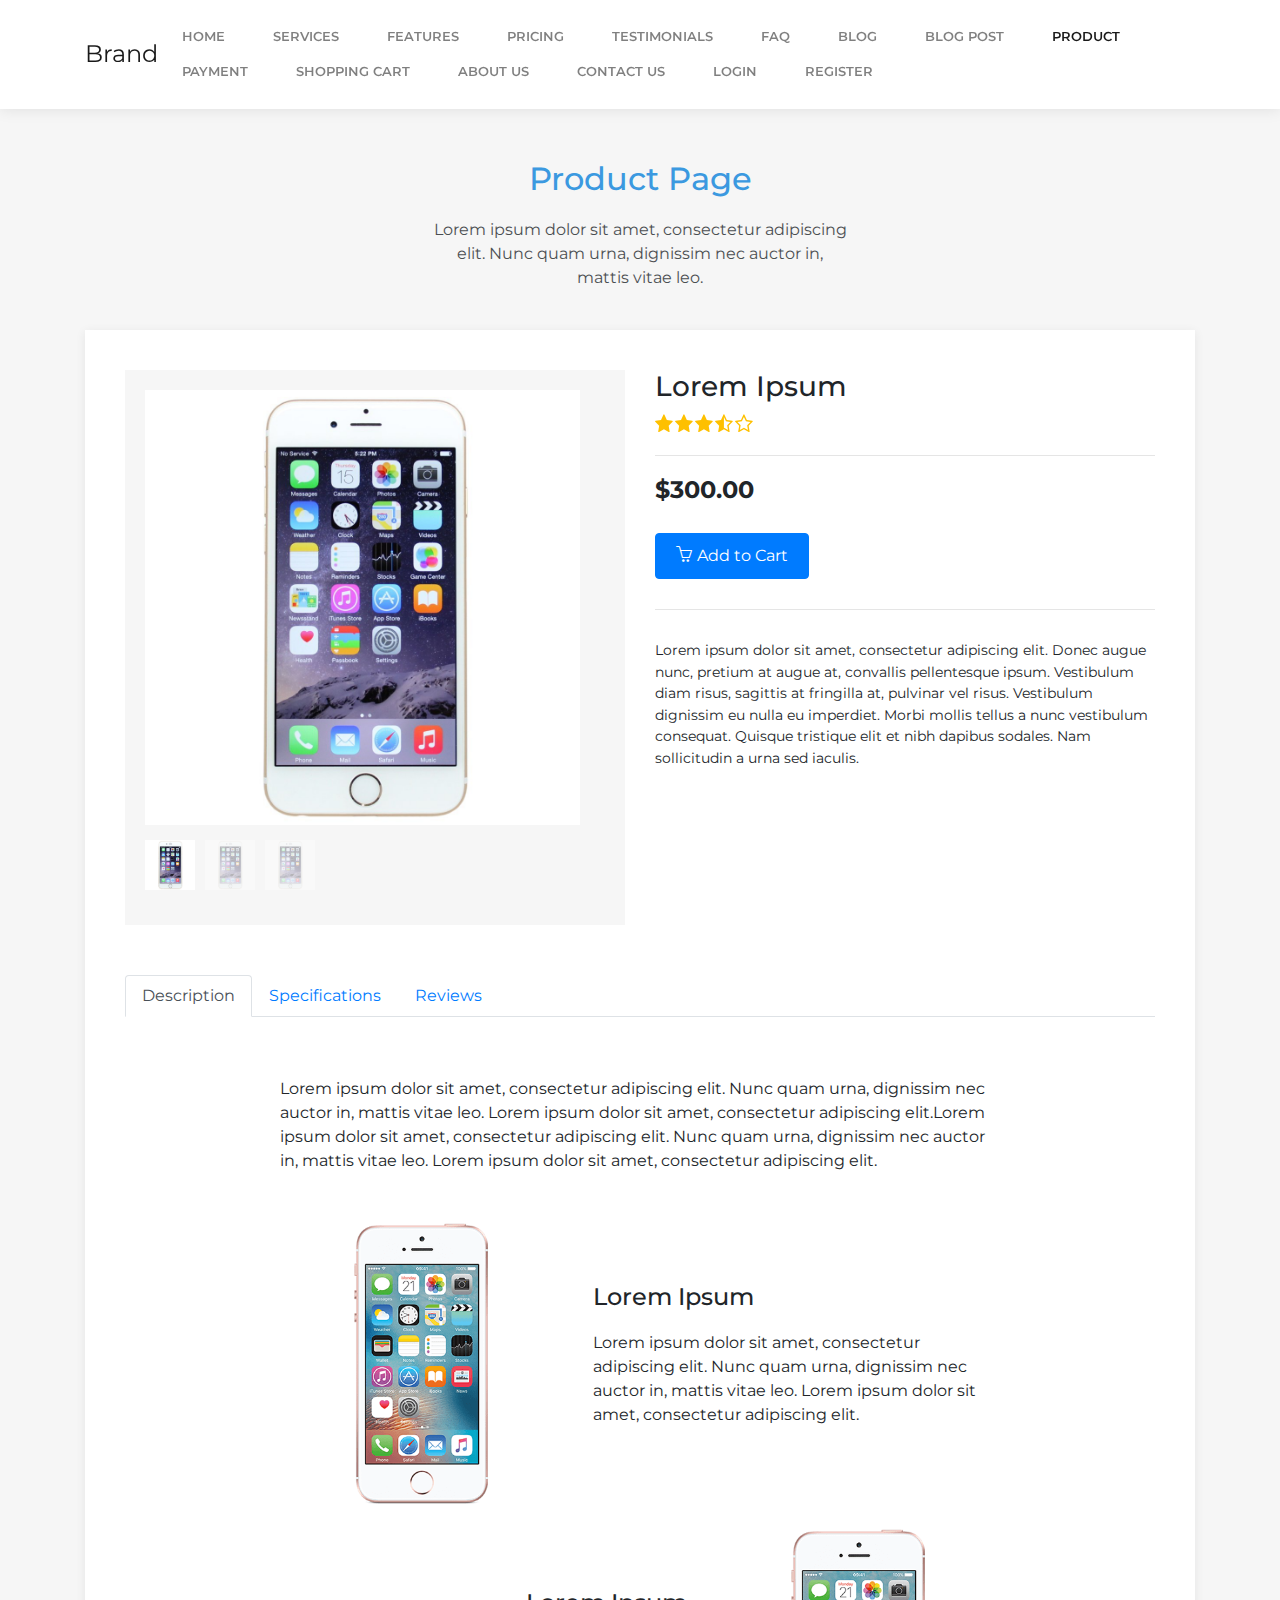
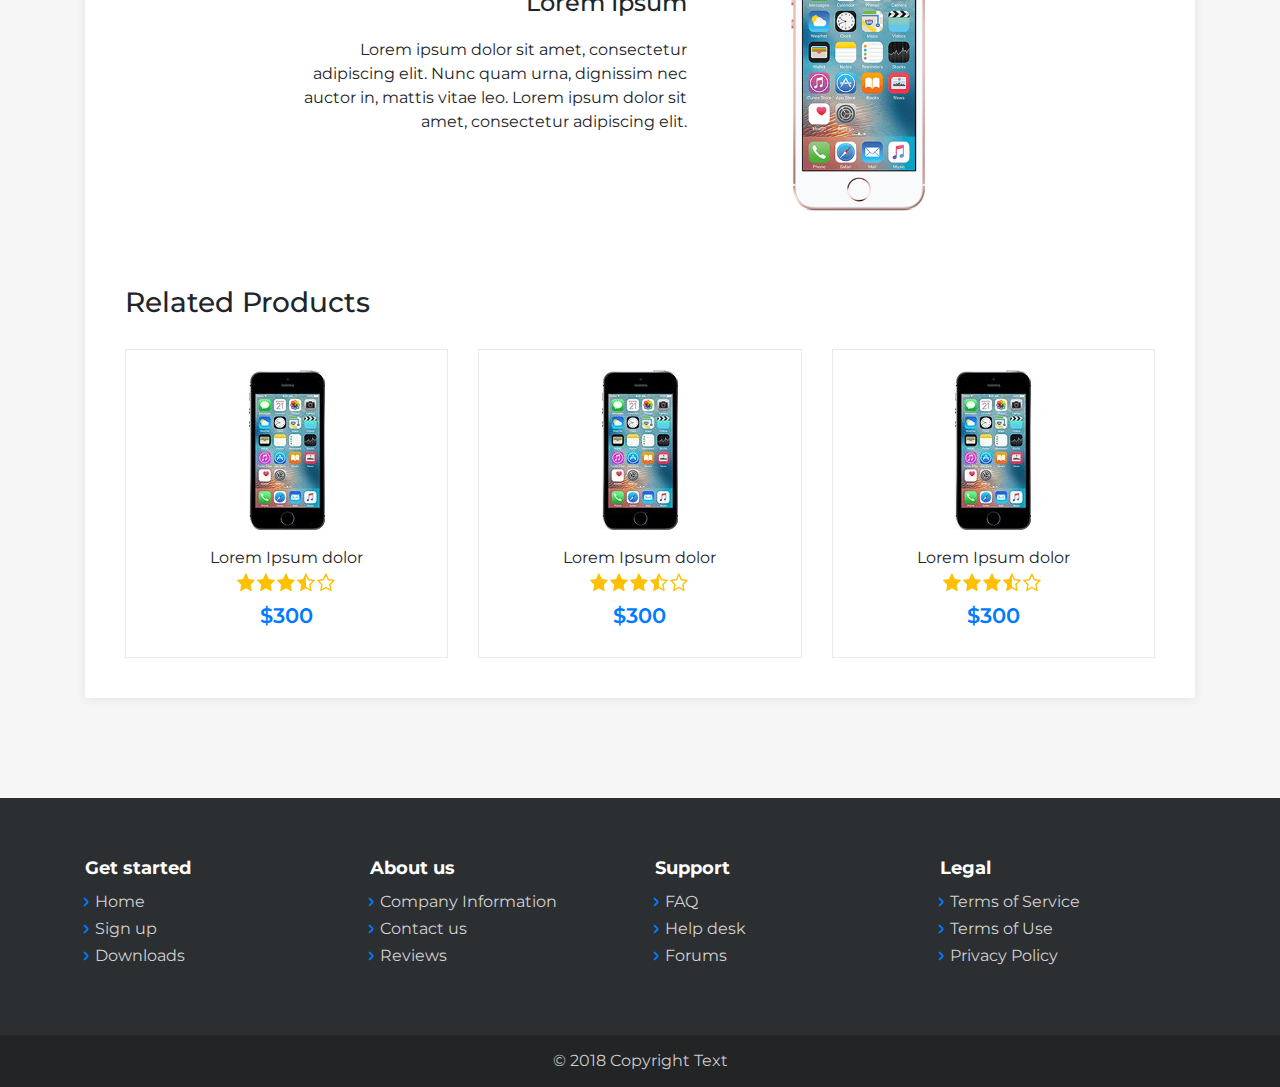
<file: documents/coinTemplates/front/product-page.html>
<!DOCTYPE html>
<html>

<head>
    <meta charset="utf-8">
    <meta name="viewport" content="width=device-width, initial-scale=1.0">
    <title>Product - Brand</title>
    <link rel="stylesheet" href="assets/bootstrap/css/bootstrap.min.css">
    <link rel="stylesheet" href="https://fonts.googleapis.com/css?family=Montserrat:400,400i,700,700i,600,600i">
    <link rel="stylesheet" href="assets/fonts/simple-line-icons.min.css">
</head>

<body>
    <nav class="navbar navbar-light navbar-expand-lg fixed-top bg-white clean-navbar">
        <div class="container"><a class="navbar-brand logo" href="#">Brand</a><button class="navbar-toggler" data-toggle="collapse" data-target="#navcol-1"><span class="sr-only">Toggle navigation</span><span class="navbar-toggler-icon"></span></button>
            <div class="collapse navbar-collapse"
                id="navcol-1">
                <ul class="nav navbar-nav ml-auto">
                    <li class="nav-item" role="presentation"><a class="nav-link" href="index.html">Home</a></li>
                    <li class="nav-item" role="presentation"><a class="nav-link" href="service-page.html">Services</a></li>
                    <li class="nav-item" role="presentation"><a class="nav-link" href="features.html">Features</a></li>
                    <li class="nav-item" role="presentation"><a class="nav-link" href="pricing.html">Pricing</a></li>
                    <li class="nav-item" role="presentation"><a class="nav-link" href="testimonials.html">Testimonials</a></li>
                    <li class="nav-item" role="presentation"><a class="nav-link" href="faq.html">FAQ</a></li>
                    <li class="nav-item" role="presentation"><a class="nav-link" href="blog-post-list.html">Blog</a></li>
                    <li class="nav-item" role="presentation"><a class="nav-link" href="blog-post.html">Blog Post</a></li>
                    <li class="nav-item" role="presentation"><a class="nav-link active" href="product-page.html">Product</a></li>
                    <li class="nav-item" role="presentation"><a class="nav-link" href="payment-page.html">Payment</a></li>
                    <li class="nav-item" role="presentation"><a class="nav-link" href="shopping-cart.html">Shopping Cart</a></li>
                    <li class="nav-item" role="presentation"><a class="nav-link" href="about-us.html">About Us</a></li>
                    <li class="nav-item" role="presentation"><a class="nav-link" href="contact-us.html">Contact Us</a></li>
                    <li class="nav-item" role="presentation"><a class="nav-link" href="login.html">Login</a></li>
                    <li class="nav-item" role="presentation"><a class="nav-link" href="registration.html">Register</a></li>
                </ul>
            </div>
        </div>
    </nav>
    <main class="page product-page">
        <section class="clean-block clean-product dark">
            <div class="container">
                <div class="block-heading">
                    <h2 class="text-info">Product Page</h2>
                    <p>Lorem ipsum dolor sit amet, consectetur adipiscing elit. Nunc quam urna, dignissim nec auctor in, mattis vitae leo.</p>
                </div>
                <div class="block-content">
                    <div class="product-info">
                        <div class="row">
                            <div class="col-md-6">
                                <div class="gallery">
                                    <div class="sp-wrap"><a href="assets/img/tech/image1.jpg"><img class="img-fluid d-block mx-auto" src="assets/img/tech/image1.jpg"></a><a href="assets/img/tech/image1.jpg"><img class="img-fluid d-block mx-auto" src="assets/img/tech/image1.jpg"></a><a href="assets/img/tech/image1.jpg"><img class="img-fluid d-block mx-auto" src="assets/img/tech/image1.jpg"></a></div>
                                </div>
                            </div>
                            <div class="col-md-6">
                                <div class="info">
                                    <h3>Lorem Ipsum</h3>
                                    <div class="rating"><img src="assets/img/star.svg"><img src="assets/img/star.svg"><img src="assets/img/star.svg"><img src="assets/img/star-half-empty.svg"><img src="assets/img/star-empty.svg"></div>
                                    <div class="price">
                                        <h3>$300.00</h3>
                                    </div><button class="btn btn-primary" type="button"><i class="icon-basket"></i>Add to Cart</button>
                                    <div class="summary">
                                        <p>Lorem ipsum dolor sit amet, consectetur adipiscing elit. Donec augue nunc, pretium at augue at, convallis pellentesque ipsum. Vestibulum diam risus, sagittis at fringilla at, pulvinar vel risus. Vestibulum dignissim
                                            eu nulla eu imperdiet. Morbi mollis tellus a nunc vestibulum consequat. Quisque tristique elit et nibh dapibus sodales. Nam sollicitudin a urna sed iaculis.</p>
                                    </div>
                                </div>
                            </div>
                        </div>
                    </div>
                    <div class="product-info">
                        <div>
                            <ul class="nav nav-tabs" id="myTab">
                                <li class="nav-item"><a class="nav-link active" role="tab" data-toggle="tab" href="#description" id="description-tab">Description</a></li>
                                <li class="nav-item"><a class="nav-link" role="tab" data-toggle="tab" href="#specifications" id="specifications-tabs">Specifications</a></li>
                                <li class="nav-item"><a class="nav-link" role="tab" data-toggle="tab" href="#reviews" id="reviews-tab">Reviews</a></li>
                            </ul>
                            <div class="tab-content" id="myTabContent">
                                <div class="tab-pane active fade show description" role="tabpanel" id="description">
                                    <p>Lorem ipsum dolor sit amet, consectetur adipiscing elit. Nunc quam urna, dignissim nec auctor in, mattis vitae leo. Lorem ipsum dolor sit amet, consectetur adipiscing elit.Lorem ipsum dolor sit amet, consectetur adipiscing
                                        elit. Nunc quam urna, dignissim nec auctor in, mattis vitae leo. Lorem ipsum dolor sit amet, consectetur adipiscing elit.</p>
                                    <div class="row">
                                        <div class="col-md-5">
                                            <figure class="figure"><img class="img-fluid figure-img" src="assets/img/tech/image3.png"></figure>
                                        </div>
                                        <div class="col-md-7">
                                            <h4>Lorem Ipsum</h4>
                                            <p>Lorem ipsum dolor sit amet, consectetur adipiscing elit. Nunc quam urna, dignissim nec auctor in, mattis vitae leo. Lorem ipsum dolor sit amet, consectetur adipiscing elit.</p>
                                        </div>
                                    </div>
                                    <div class="row">
                                        <div class="col-md-7 right">
                                            <h4>Lorem Ipsum</h4>
                                            <p>Lorem ipsum dolor sit amet, consectetur adipiscing elit. Nunc quam urna, dignissim nec auctor in, mattis vitae leo. Lorem ipsum dolor sit amet, consectetur adipiscing elit.</p>
                                        </div>
                                        <div class="col-md-5">
                                            <figure class="figure"><img class="img-fluid figure-img" src="assets/img/tech/image3.png"></figure>
                                        </div>
                                    </div>
                                </div>
                                <div class="tab-pane fade show specifications" role="tabpanel" id="specifications">
                                    <div class="table-responsive table-bordered">
                                        <table class="table table-bordered">
                                            <tbody>
                                                <tr>
                                                    <td class="stat">Display</td>
                                                    <td>5.2"</td>
                                                </tr>
                                                <tr>
                                                    <td class="stat">Camera</td>
                                                    <td>12MP</td>
                                                </tr>
                                                <tr>
                                                    <td class="stat">RAM</td>
                                                    <td>4GB</td>
                                                </tr>
                                                <tr>
                                                    <td class="stat">OS</td>
                                                    <td>iOS</td>
                                                </tr>
                                            </tbody>
                                        </table>
                                    </div>
                                </div>
                                <div class="tab-pane fade show" role="tabpanel" id="reviews">
                                    <div class="reviews">
                                        <div class="review-item">
                                            <div class="rating"><img src="assets/img/star.svg"><img src="assets/img/star.svg"><img src="assets/img/star.svg"><img src="assets/img/star.svg"><img src="assets/img/star-empty.svg"></div>
                                            <h4>Incredible product</h4><span class="text-muted"><a href="#">John Smith</a>, 20 Jan 2018</span>
                                            <p>Lorem ipsum dolor sit amet, consectetur adipiscing elit. Donec augue nunc, pretium at augue at, convallis pellentesque ipsum. Lorem ipsum dolor sit amet, consectetur adipiscing elit.</p>
                                        </div>
                                    </div>
                                    <div class="reviews">
                                        <div class="review-item">
                                            <div class="rating"><img src="assets/img/star.svg"><img src="assets/img/star.svg"><img src="assets/img/star.svg"><img src="assets/img/star.svg"><img src="assets/img/star-empty.svg"></div>
                                            <h4>Incredible product</h4><span class="text-muted"><a href="#">John Smith</a>, 20 Jan 2018</span>
                                            <p>Lorem ipsum dolor sit amet, consectetur adipiscing elit. Donec augue nunc, pretium at augue at, convallis pellentesque ipsum. Lorem ipsum dolor sit amet, consectetur adipiscing elit.</p>
                                        </div>
                                    </div>
                                    <div class="reviews">
                                        <div class="review-item">
                                            <div class="rating"><img src="assets/img/star.svg"><img src="assets/img/star.svg"><img src="assets/img/star.svg"><img src="assets/img/star.svg"><img src="assets/img/star-empty.svg"></div>
                                            <h4>Incredible product</h4><span class="text-muted"><a href="#">John Smith</a>, 20 Jan 2018</span>
                                            <p>Lorem ipsum dolor sit amet, consectetur adipiscing elit. Donec augue nunc, pretium at augue at, convallis pellentesque ipsum. Lorem ipsum dolor sit amet, consectetur adipiscing elit.</p>
                                        </div>
                                    </div>
                                </div>
                            </div>
                        </div>
                    </div>
                    <div class="clean-related-items">
                        <h3>Related Products</h3>
                        <div class="items">
                            <div class="row justify-content-center">
                                <div class="col-sm-6 col-lg-4">
                                    <div class="clean-related-item">
                                        <div class="image"><a href="#"><img class="img-fluid d-block mx-auto" src="assets/img/tech/image2.jpg"></a></div>
                                        <div class="related-name"><a href="#">Lorem Ipsum dolor</a>
                                            <div class="rating"><img src="assets/img/star.svg"><img src="assets/img/star.svg"><img src="assets/img/star.svg"><img src="assets/img/star-half-empty.svg"><img src="assets/img/star-empty.svg"></div>
                                            <h4>$300</h4>
                                        </div>
                                    </div>
                                </div>
                                <div class="col-sm-6 col-lg-4">
                                    <div class="clean-related-item">
                                        <div class="image"><a href="#"><img class="img-fluid d-block mx-auto" src="assets/img/tech/image2.jpg"></a></div>
                                        <div class="related-name"><a href="#">Lorem Ipsum dolor</a>
                                            <div class="rating"><img src="assets/img/star.svg"><img src="assets/img/star.svg"><img src="assets/img/star.svg"><img src="assets/img/star-half-empty.svg"><img src="assets/img/star-empty.svg"></div>
                                            <h4>$300</h4>
                                        </div>
                                    </div>
                                </div>
                                <div class="col-sm-6 col-lg-4">
                                    <div class="clean-related-item">
                                        <div class="image"><a href="#"><img class="img-fluid d-block mx-auto" src="assets/img/tech/image2.jpg"></a></div>
                                        <div class="related-name"><a href="#">Lorem Ipsum dolor</a>
                                            <div class="rating"><img src="assets/img/star.svg"><img src="assets/img/star.svg"><img src="assets/img/star.svg"><img src="assets/img/star-half-empty.svg"><img src="assets/img/star-empty.svg"></div>
                                            <h4>$300</h4>
                                        </div>
                                    </div>
                                </div>
                            </div>
                        </div>
                    </div>
                </div>
            </div>
        </section>
    </main>
    <footer class="page-footer dark">
        <div class="container">
            <div class="row">
                <div class="col-sm-3">
                    <h5>Get started</h5>
                    <ul>
                        <li><a href="#">Home</a></li>
                        <li><a href="#">Sign up</a></li>
                        <li><a href="#">Downloads</a></li>
                    </ul>
                </div>
                <div class="col-sm-3">
                    <h5>About us</h5>
                    <ul>
                        <li><a href="#">Company Information</a></li>
                        <li><a href="#">Contact us</a></li>
                        <li><a href="#">Reviews</a></li>
                    </ul>
                </div>
                <div class="col-sm-3">
                    <h5>Support</h5>
                    <ul>
                        <li><a href="#">FAQ</a></li>
                        <li><a href="#">Help desk</a></li>
                        <li><a href="#">Forums</a></li>
                    </ul>
                </div>
                <div class="col-sm-3">
                    <h5>Legal</h5>
                    <ul>
                        <li><a href="#">Terms of Service</a></li>
                        <li><a href="#">Terms of Use</a></li>
                        <li><a href="#">Privacy Policy</a></li>
                    </ul>
                </div>
            </div>
        </div>
        <div class="footer-copyright">
            <p>© 2018 Copyright Text</p>
        </div>
    </footer>
    <script src="assets/js/jquery.min.js"></script>
    <script src="assets/bootstrap/js/bootstrap.min.js"></script>
    <script src="assets/js/theme.js"></script>
</body>

</html>
</file>
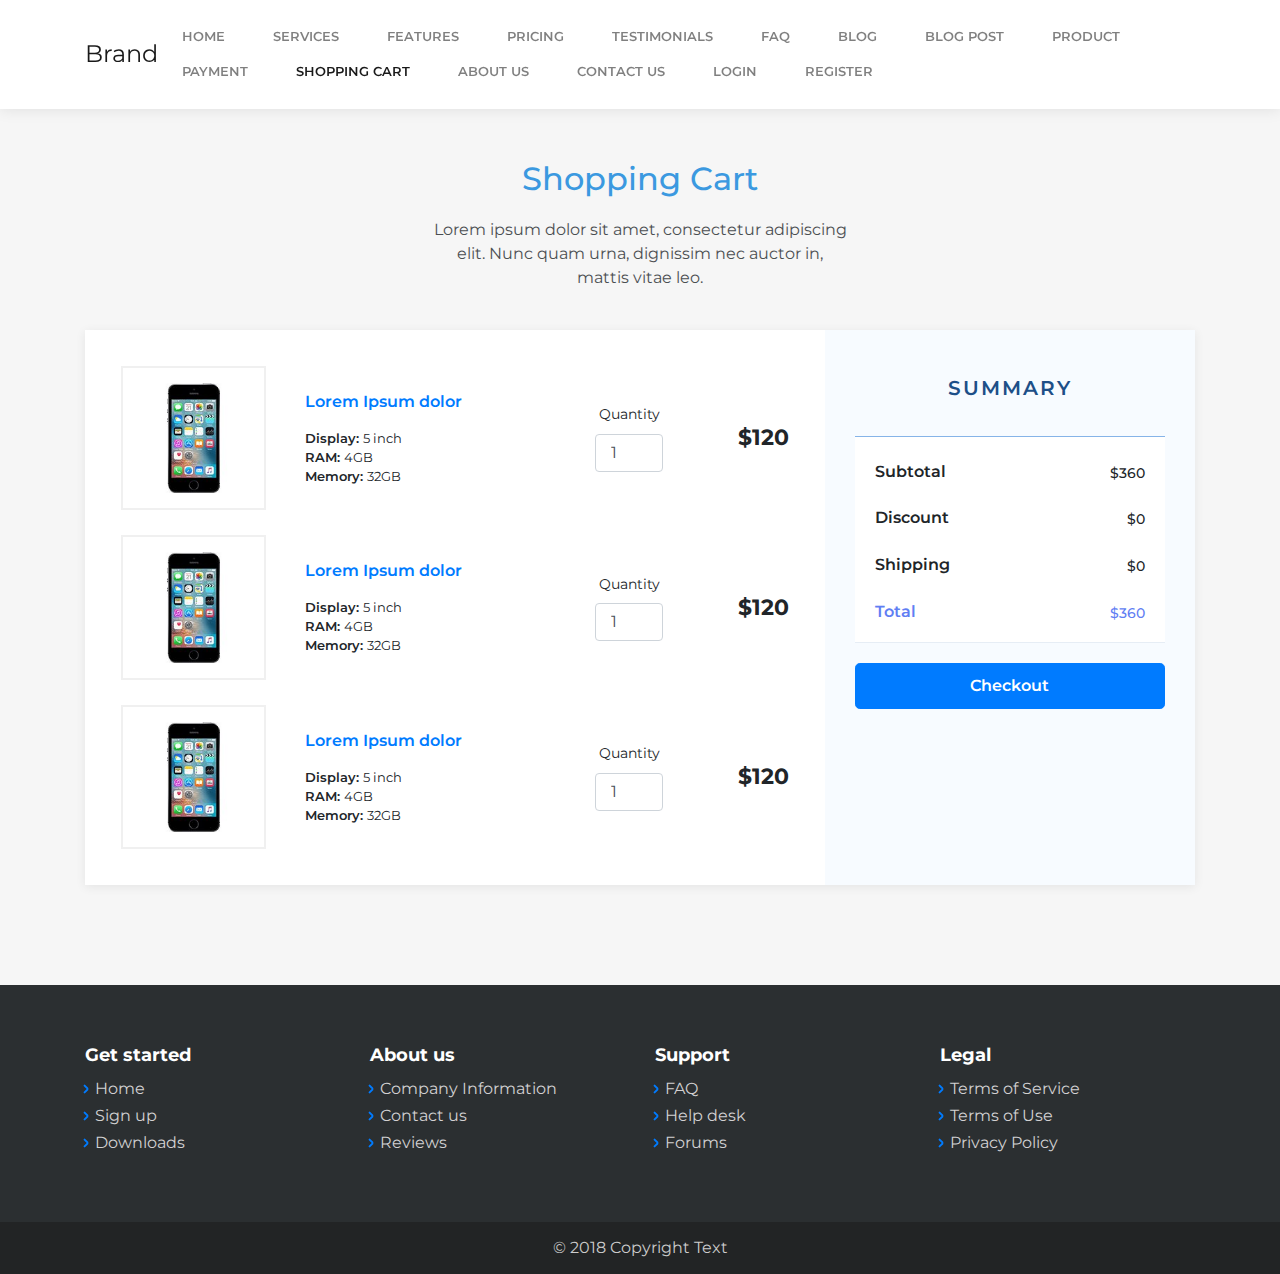
<file: documents/coinTemplates/front/shopping-cart.html>
<!DOCTYPE html>
<html>

<head>
    <meta charset="utf-8">
    <meta name="viewport" content="width=device-width, initial-scale=1.0">
    <title>Shopping Cart - Brand</title>
    <link rel="stylesheet" href="assets/bootstrap/css/bootstrap.min.css">
    <link rel="stylesheet" href="https://fonts.googleapis.com/css?family=Montserrat:400,400i,700,700i,600,600i">
    <link rel="stylesheet" href="assets/fonts/simple-line-icons.min.css">
</head>

<body>
    <nav class="navbar navbar-light navbar-expand-lg fixed-top bg-white clean-navbar">
        <div class="container"><a class="navbar-brand logo" href="#">Brand</a><button class="navbar-toggler" data-toggle="collapse" data-target="#navcol-1"><span class="sr-only">Toggle navigation</span><span class="navbar-toggler-icon"></span></button>
            <div class="collapse navbar-collapse"
                id="navcol-1">
                <ul class="nav navbar-nav ml-auto">
                    <li class="nav-item" role="presentation"><a class="nav-link" href="index.html">Home</a></li>
                    <li class="nav-item" role="presentation"><a class="nav-link" href="service-page.html">Services</a></li>
                    <li class="nav-item" role="presentation"><a class="nav-link" href="features.html">Features</a></li>
                    <li class="nav-item" role="presentation"><a class="nav-link" href="pricing.html">Pricing</a></li>
                    <li class="nav-item" role="presentation"><a class="nav-link" href="testimonials.html">Testimonials</a></li>
                    <li class="nav-item" role="presentation"><a class="nav-link" href="faq.html">FAQ</a></li>
                    <li class="nav-item" role="presentation"><a class="nav-link" href="blog-post-list.html">Blog</a></li>
                    <li class="nav-item" role="presentation"><a class="nav-link" href="blog-post.html">Blog Post</a></li>
                    <li class="nav-item" role="presentation"><a class="nav-link" href="product-page.html">Product</a></li>
                    <li class="nav-item" role="presentation"><a class="nav-link" href="payment-page.html">Payment</a></li>
                    <li class="nav-item" role="presentation"><a class="nav-link active" href="shopping-cart.html">Shopping Cart</a></li>
                    <li class="nav-item" role="presentation"><a class="nav-link" href="about-us.html">About Us</a></li>
                    <li class="nav-item" role="presentation"><a class="nav-link" href="contact-us.html">Contact Us</a></li>
                    <li class="nav-item" role="presentation"><a class="nav-link" href="login.html">Login</a></li>
                    <li class="nav-item" role="presentation"><a class="nav-link" href="registration.html">Register</a></li>
                </ul>
            </div>
        </div>
    </nav>
    <main class="page shopping-cart-page">
        <section class="clean-block clean-cart dark">
            <div class="container">
                <div class="block-heading">
                    <h2 class="text-info">Shopping Cart</h2>
                    <p>Lorem ipsum dolor sit amet, consectetur adipiscing elit. Nunc quam urna, dignissim nec auctor in, mattis vitae leo.</p>
                </div>
                <div class="content">
                    <div class="row no-gutters">
                        <div class="col-md-12 col-lg-8">
                            <div class="items">
                                <div class="product">
                                    <div class="row justify-content-center align-items-center">
                                        <div class="col-md-3">
                                            <div class="product-image"><img class="img-fluid d-block mx-auto image" src="assets/img/tech/image2.jpg"></div>
                                        </div>
                                        <div class="col-md-5 product-info"><a href="#" class="product-name">Lorem Ipsum dolor</a>
                                            <div class="product-specs">
                                                <div><span>Display:&nbsp;</span><span class="value">5 inch</span></div>
                                                <div><span>RAM:&nbsp;</span><span class="value">4GB</span></div>
                                                <div><span>Memory:&nbsp;</span><span class="value">32GB</span></div>
                                            </div>
                                        </div>
                                        <div class="col-6 col-md-2 quantity"><label class="d-none d-md-block" for="quantity">Quantity</label><input type="number" value="1" id="number" class="form-control quantity-input"></div>
                                        <div class="col-6 col-md-2 price"><span>$120</span></div>
                                    </div>
                                </div>
                                <div class="product">
                                    <div class="row justify-content-center align-items-center">
                                        <div class="col-md-3">
                                            <div class="product-image"><img class="img-fluid d-block mx-auto image" src="assets/img/tech/image2.jpg"></div>
                                        </div>
                                        <div class="col-md-5 product-info"><a href="#" class="product-name">Lorem Ipsum dolor</a>
                                            <div class="product-specs">
                                                <div><span>Display:&nbsp;</span><span class="value">5 inch</span></div>
                                                <div><span>RAM:&nbsp;</span><span class="value">4GB</span></div>
                                                <div><span>Memory:&nbsp;</span><span class="value">32GB</span></div>
                                            </div>
                                        </div>
                                        <div class="col-6 col-md-2 quantity"><label class="d-none d-md-block" for="quantity">Quantity</label><input type="number" value="1" id="number" class="form-control quantity-input"></div>
                                        <div class="col-6 col-md-2 price"><span>$120</span></div>
                                    </div>
                                </div>
                                <div class="product">
                                    <div class="row justify-content-center align-items-center">
                                        <div class="col-md-3">
                                            <div class="product-image"><img class="img-fluid d-block mx-auto image" src="assets/img/tech/image2.jpg"></div>
                                        </div>
                                        <div class="col-md-5 product-info"><a href="#" class="product-name">Lorem Ipsum dolor</a>
                                            <div class="product-specs">
                                                <div><span>Display:&nbsp;</span><span class="value">5 inch</span></div>
                                                <div><span>RAM:&nbsp;</span><span class="value">4GB</span></div>
                                                <div><span>Memory:&nbsp;</span><span class="value">32GB</span></div>
                                            </div>
                                        </div>
                                        <div class="col-6 col-md-2 quantity"><label class="d-none d-md-block" for="quantity">Quantity</label><input type="number" value="1" id="number" class="form-control quantity-input"></div>
                                        <div class="col-6 col-md-2 price"><span>$120</span></div>
                                    </div>
                                </div>
                            </div>
                        </div>
                        <div class="col-md-12 col-lg-4">
                            <div class="summary">
                                <h3>Summary</h3>
                                <h4><span class="text">Subtotal</span><span class="price">$360</span></h4>
                                <h4><span class="text">Discount</span><span class="price">$0</span></h4>
                                <h4><span class="text">Shipping</span><span class="price">$0</span></h4>
                                <h4><span class="text">Total</span><span class="price">$360</span></h4><button class="btn btn-primary btn-block btn-lg" type="button">Checkout</button></div>
                        </div>
                    </div>
                </div>
            </div>
        </section>
    </main>
    <footer class="page-footer dark">
        <div class="container">
            <div class="row">
                <div class="col-sm-3">
                    <h5>Get started</h5>
                    <ul>
                        <li><a href="#">Home</a></li>
                        <li><a href="#">Sign up</a></li>
                        <li><a href="#">Downloads</a></li>
                    </ul>
                </div>
                <div class="col-sm-3">
                    <h5>About us</h5>
                    <ul>
                        <li><a href="#">Company Information</a></li>
                        <li><a href="#">Contact us</a></li>
                        <li><a href="#">Reviews</a></li>
                    </ul>
                </div>
                <div class="col-sm-3">
                    <h5>Support</h5>
                    <ul>
                        <li><a href="#">FAQ</a></li>
                        <li><a href="#">Help desk</a></li>
                        <li><a href="#">Forums</a></li>
                    </ul>
                </div>
                <div class="col-sm-3">
                    <h5>Legal</h5>
                    <ul>
                        <li><a href="#">Terms of Service</a></li>
                        <li><a href="#">Terms of Use</a></li>
                        <li><a href="#">Privacy Policy</a></li>
                    </ul>
                </div>
            </div>
        </div>
        <div class="footer-copyright">
            <p>© 2018 Copyright Text</p>
        </div>
    </footer>
    <script src="assets/js/jquery.min.js"></script>
    <script src="assets/bootstrap/js/bootstrap.min.js"></script>
    <script src="assets/js/theme.js"></script>
</body>

</html>
</file>
